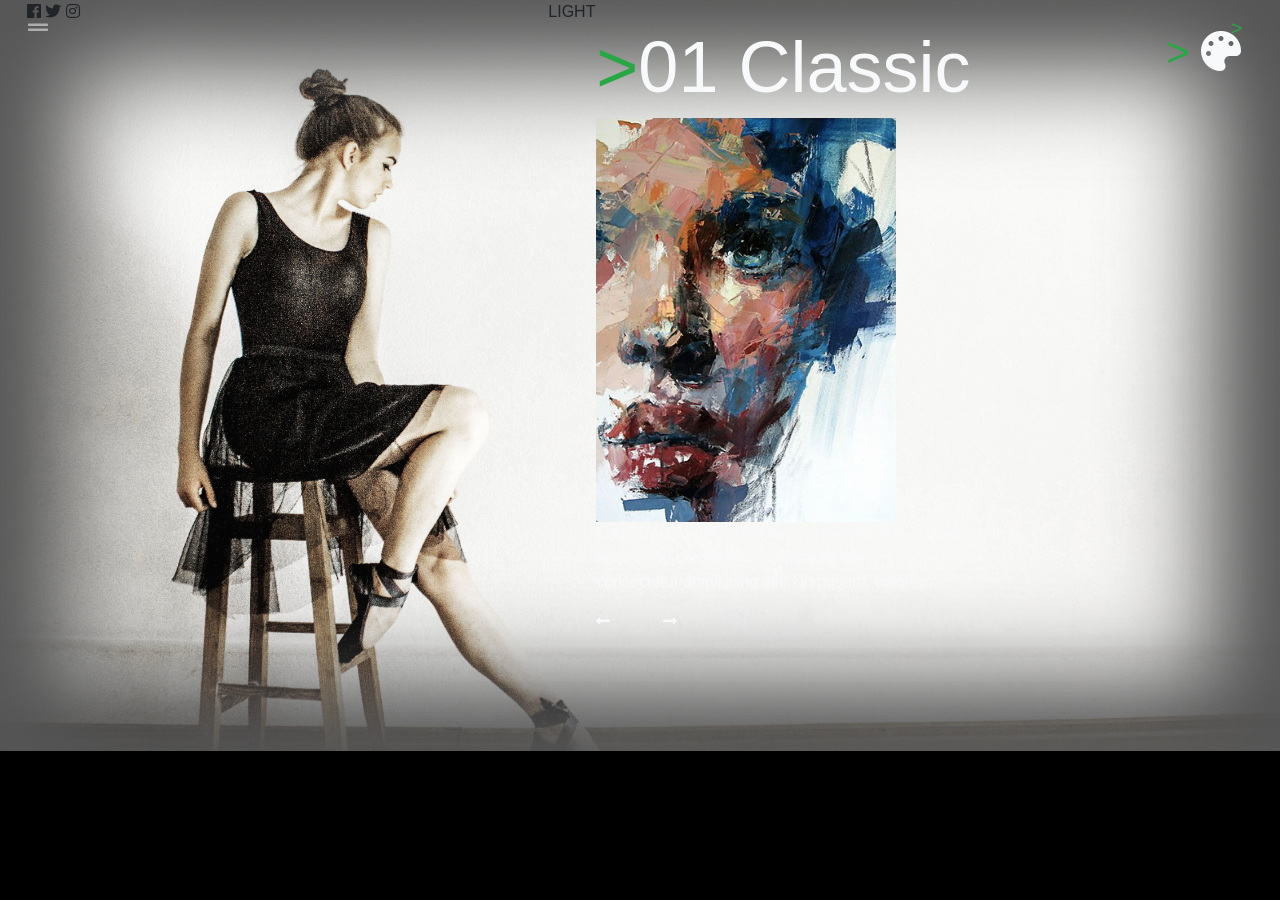
<file: page.html>
<!DOCTYPE html>
<html lang="en">
<head>
	<meta charset="UTF-8">
	<meta name="viewport" content="width=device-width, initial-scale=1.0">
	<meta http-equiv="X-UA-Compatible" content="ie=edge">
	<link rel="stylesheet" href="css/all.css">
	<link rel="stylesheet" href="css/bootstrap.min.css">
	<link rel="stylesheet" href="css/style.css">
	<title>Stock</title>
</head>
<body>
	<!--==============================Start Page===============================-->
	<!-- Start Navbar -->
	<nav id="navbar" class="navbar navbar-expand-xs navbar-dark fixed-top">
		<button class="navbar-toggler border-0" data-toggle="collapse" data-target="#my-nav">
				<i class="fa fa-grip-lines"></i>
		</button>
		<a href="#" class="navbar-brand text-light">
			<i class="fas fa-dress"></i>
		</a>
		<div id="my-nav" class="navbar-collapse collapse">
			<ul class="navbar-nav w-100">
				<li class="nav-item mx-auto active">
					<a href="#" class="nav-link">home</a>
				</li>
				<li class="nav-item mx-auto">
					<a href="#" class="nav-link">about</a>
				</li>
				<li class="nav-item mx-auto">
					<a href="#" class="nav-link">work</a>
				</li>
				<li class="nav-item mx-auto">
					<a href="#" class="nav-link">services</a>
				</li>
				<li class="nav-item mx-auto">
					<a href="#" class="nav-link">offers</a>
				</li>
				<li class="nav-item mx-auto">
					<a href="#" class="nav-link">team</a>
				</li>
				<li class="nav-item mx-auto">
					<a href="#" class="nav-link">contact</a>
				</li>
			</ul>
			<ul class="navbar-nav text-success">
				<li class="nav-item">
					<i class="fa fa-search mr-3"></i>
				</li>
				<li class="nav-item">
					<i class="fa fa-shopping-cart"></i>
				</li>
			</ul>
		</div>
	</nav>
	<!-- End Navbar -->
	<!-- Start Slider -->
	<section id="slider">
		<div class="container-fluid h-100">
			<div class="row h-100">
				<div class="col-1 p-0 h-100 first">
					<div class="my-progress">
						<div class="how"></div>
					</div>
					<div class="my-soc text-center">
						<i class="fab fa-facebook"></i>
						<i class="fab fa-twitter"></i>
						<i class="fab fa-instagram"></i>
					</div>
				</div>
				<div class="col-4 p-0 h-100 second">
				</div>
				<div class="col-7 h-100 third">
					<span class="my-test">LIGHT</span>
					<div class="content d-block text-light ml-5">
						<h1 class="display-3 d-inline-block"><span>01</span> Classic</h1>
						<h1 id="mine" class="mt-1 mr-4 float-right d-inline-block">
							<i class="fas fa-palette"></i>
						</h1>
						<img class="next-image" src="imgs/paint2.jpg" width="300" alt="">
						<p class="explain">
							Lorem ipsum dolor sit amet, consectetur elit Quia eos officia<br>adipisicing consectetur adipisicing elit<br>consectetur adipisicing elit. Numquam, dolorem.
						</p>
						<div class="my-arrows">
							<i class="fas fa-long-arrow-alt-left mr-5"></i>
							<i class="fas fa-long-arrow-alt-right"></i>
						</div>
					</div>
				</div>
			</div>
		</div>
	</section>
	<!-- End Slider -->
	<!-- Start About Us -->
	<!-- <section id="about-us" class="section bg-dark">
		<div class="container">
			<h2 class="section-header text-light text-center">
				<i class="fa fa-users"></i>about us
			</h2>
			<hr class="bg-success">
			<div class="row">
				<video src="videos/about.mp4" width="600px" looped></video>
				<div class="about-us-content mt-4 d-flex flex-column flex-sm-row justify-content-between text-light">
					<div class="first-content d-flex flex-column">
						<div>
							<h3><i class="fa fa-users"></i>Lorem ipsum.</h3>
							<p>Lorem ipsum dolor sit amet, consectetur adipisicing elit. Eaque a, laborum nostrum repudiandae pariatur officiis expedita labore, quod, doloribus adipisci alias magni reiciendis sint assumenda repellendus facere dolores beatae ipsum eveniet earum mollitia sed facilis. Voluptates accusantium ut veniam, veritatis?</p>
							<hr class="bg-success">
						</div>
						<div>
							<h3><i class="fa fa-shopping-cart"></i>Lorem ipsum.</h3>
							<p>dolor sit amet, consectetur adipisicing elit. Eaque a, laborum nostrum repudiandae pariatur officiis expedita labore, quod, doloribus adipisci alias magni reiciendis sint assumenda repellendus facere dolores beatae ipsum eveniet earum mollitia sed facilis. Voluptates.</p>
						</div>
					</div>
					<div class="second-content d-flex flex-column">
						<div class="d-flex">
							<div>
								<h4><i class="fa fa-cogs"></i>Lorem ipsum.</h4>
								<p>Lorem ipsum dolor sit amet, consectetur adipisicing elit. Maxime, quae.</p>
								<hr class="bg-success">
							</div>
							<div>
								<h4><i class="fa fa-anchor"></i>Lorem ipsum.</h4>
								<p>Lorem ipsum dolor sit amet, consectetur adipisicing elit. Maxime, quae.</p>
								<hr class="bg-success">
							</div>
						</div>
						<div class="d-flex">
							<div>
								<h4><i class="fa fa-address-book"></i>Lorem ipsum.</h4>
								<p>Lorem ipsum dolor sit amet, consectetur adipisicing elit. Maxime, quae.</p>
								<hr class="bg-success">
							</div>
							<div>
								<h4><i class="fa fa-broadcast-tower"></i>Lorem ipsum.</h4>
								<p>Lorem ipsum dolor sit amet, consectetur adipisicing elit. Maxime, quae.</p>
								<hr class="bg-success">
							</div>
						</div>
						<div class="my-icons">
							<ul class="list-unstyled d-flex justify-content-around text-center">
									<li><i class="fab fa-facebook"></i></li>
									<li><i class="fab fa-youtube"></i></li>
									<li><i class="fab fa-twitter"></i></li>
									<li><i class="fab fa-linkedin"></i></li>
									<li><i class="fab fa-stack-overflow"></i></li>
							</ul>
						</div>
					</div>
				</div>
			</div>
		</div>
	</section> -->
	<!-- End About Us -->
	<!-- Start Services -->
	<!-- <section id="services" class="section">
		<div class="container">
			<h2 class="section-header text-light text-center">
				<i class="fa fa-align-left"></i>services
			</h2>
			<hr class="bg-success">
			<div class="row mb-md-5">
				<div class="col-md-3">
					<div class="card bg-dark text-light">
						<div class="card-header border-success"><p class="card-text text-center">30$</p></div>
						<div class="card-body">
							<h5 class="text-center card-text">Lorem ipsum.</h5>
							<ul class="list-group list-unstyled">
								<li class="list-item border-light">
									<i class="fa fa-times"></i> Lorem ipsum dolor sit.
								</li>
								<li class="list-item">
									<i class="fa fa-check"></i> Lorem ipsum dolor sit.
								</li>
								<li class="list-item">
									<i class="fa fa-times"></i> Lorem ipsum dolor sit.
								</li>
								<li class="list-item">
									<i class="fa fa-check"></i> Lorem ipsum dolor sit.
								</li>
								<li class="list-item">
									<i class="fa fa-check"></i> Lorem ipsum dolor sit.
								</li>
							</ul>
						</div>
						<div class="card-footer border-success">
							<button class="btn btn-block btn-success">
								<i class="fa fa-shopping-cart"></i> buy now
							</button>
						</div>
					</div>
				</div>
				<div class="col-md-3">
					<div class="card bg-dark text-light">
						<div class="card-header border-success"><p class="card-text text-center">19$</p></div>
						<div class="card-body">
							<h5 class="text-center card-text">Lorem ipsum.</h5>
							<ul class="list-group list-unstyled">
								<li class="list-item">
									<i class="fa fa-times"></i> Lorem ipsum dolor sit.
								</li>
								<li class="list-item">
									<i class="fa fa-check"></i> Lorem ipsum dolor sit.
								</li>
								<li class="list-item">
									<i class="fa fa-check"></i> Lorem ipsum dolor sit.
								</li>
								<li class="list-item">
									<i class="fa fa-times"></i> Lorem ipsum dolor sit.
								</li>
								<li class="list-item">
									<i class="fa fa-times"></i> Lorem ipsum dolor sit.
								</li>
							</ul>
						</div>
						<div class="card-footer border-success">
							<button class="btn btn-block btn-success">
								<i class="fa fa-shopping-cart"></i> buy now
							</button>
						</div>
					</div>
				</div>
				<div class="col-md-3">
					<div class="card bg-dark text-light">
						<div class="card-header border-success"><p class="card-text text-center">69$</p></div>
						<div class="card-body">
							<h5 class="text-center card-text">Lorem ipsum.</h5>
							<ul class="list-group list-unstyled">
								<li class="list-item">
									<i class="fa fa-check"></i> Lorem ipsum dolor sit.
								</li>
								<li class="list-item">
									<i class="fa fa-check"></i> Lorem ipsum dolor sit.
								</li>
								<li class="list-item">
									<i class="fa fa-check"></i> Lorem ipsum dolor sit.
								</li>
								<li class="list-item">
									<i class="fa fa-times"></i> Lorem ipsum dolor sit.
								</li>
								<li class="list-item">
									<i class="fa fa-times"></i> Lorem ipsum dolor sit.
								</li>
							</ul>
						</div>
						<div class="card-footer border-success">
							<button class="btn btn-block btn-success">
								<i class="fa fa-shopping-cart"></i> buy now
							</button>
						</div>
					</div>
				</div>
				<div class="col-md-3">
					<div class="card bg-dark text-light">
						<div class="card-header border-success"><p class="card-text text-center">39$</p></div>
						<div class="card-body">
							<h5 class="text-center card-text">Lorem ipsum.</h5>
							<ul class="list-group list-unstyled">
								<li class="list-item">
									<i class="fa fa-check"></i> Lorem ipsum dolor sit.
								</li>
								<li class="list-item">
									<i class="fa fa-check"></i> Lorem ipsum dolor sit.
								</li>
								<li class="list-item">
									<i class="fa fa-times"></i> Lorem ipsum dolor sit.
								</li>
								<li class="list-item">
									<i class="fa fa-times"></i> Lorem ipsum dolor sit.
								</li>
								<li class="list-item">
									<i class="fa fa-times"></i> Lorem ipsum dolor sit.
								</li>
							</ul>
						</div>
						<div class="card-footer border-success">
							<button class="btn btn-block btn-success">
								<i class="fa fa-shopping-cart"></i> buy now
							</button>
						</div>
					</div>
				</div>
			</div>
			<div class="row">
				<div class="col-md-3">
					<div class="card bg-dark text-light">
						<div class="card-header border-success"><p class="card-text text-center">99$</p></div>
						<div class="card-body">
							<h5 class="text-center card-text">Lorem ipsum.</h5>
							<ul class="list-group list-unstyled">
								<li class="list-item">
									<i class="fa fa-check"></i> Lorem ipsum dolor sit.
								</li>
								<li class="list-item">
									<i class="fa fa-check"></i> Lorem ipsum dolor sit.
								</li>
								<li class="list-item">
									<i class="fa fa-check"></i> Lorem ipsum dolor sit.
								</li>
								<li class="list-item">
									<i class="fa fa-check"></i> Lorem ipsum dolor sit.
								</li>
								<li class="list-item">
									<i class="fa fa-check"></i> Lorem ipsum dolor sit.
								</li>
							</ul>
						</div>
						<div class="card-footer border-success">
							<button class="btn btn-block btn-success">
								<i class="fa fa-shopping-cart"></i> buy now
							</button>
						</div>
					</div>
				</div>
				<div class="col-md-3">
					<div class="card bg-dark text-light">
						<div class="card-header border-success"><p class="card-text text-center">79$</p></div>
						<div class="card-body">
							<h5 class="text-center card-text">Lorem ipsum.</h5>
							<ul class="list-group list-unstyled">
								<li class="list-item">
									<i class="fa fa-check"></i> Lorem ipsum dolor sit.
								</li>
								<li class="list-item">
									<i class="fa fa-check"></i> Lorem ipsum dolor sit.
								</li>
								<li class="list-item">
									<i class="fa fa-check"></i> Lorem ipsum dolor sit.
								</li>
								<li class="list-item">
									<i class="fa fa-check"></i> Lorem ipsum dolor sit.
								</li>
								<li class="list-item">
									<i class="fa fa-times"></i> Lorem ipsum dolor sit.
								</li>
							</ul>
						</div>
						<div class="card-footer border-success">
							<button class="btn btn-block btn-success">
								<i class="fa fa-shopping-cart"></i> buy now
							</button>
						</div>
					</div>
				</div>
				<div class="col-md-3">
					<div class="card bg-dark text-light">
						<div class="card-header border-success"><p class="card-text text-center">69$</p></div>
						<div class="card-body">
							<h5 class="text-center card-text">Lorem ipsum.</h5>
							<ul class="list-group list-unstyled">
								<li class="list-item">
									<i class="fa fa-check"></i> Lorem ipsum dolor sit.
								</li>
								<li class="list-item">
									<i class="fa fa-check"></i> Lorem ipsum dolor sit.
								</li>
								<li class="list-item">
									<i class="fa fa-check"></i> Lorem ipsum dolor sit.
								</li>
								<li class="list-item">
									<i class="fa fa-times"></i> Lorem ipsum dolor sit.
								</li>
								<li class="list-item">
									<i class="fa fa-times"></i> Lorem ipsum dolor sit.
								</li>
							</ul>
						</div>
						<div class="card-footer border-success">
							<button class="btn btn-block btn-success">
								<i class="fa fa-shopping-cart"></i> buy now
							</button>
						</div>
					</div>
				</div>
				<div class="col-md-3">
					<div class="card bg-dark text-light">
						<div class="card-header border-success"><p class="card-text text-center">39$</p></div>
						<div class="card-body">
							<h5 class="text-center card-text">Lorem ipsum.</h5>
							<ul class="list-group list-unstyled">
								<li class="list-item">
									<i class="fa fa-check"></i> Lorem ipsum dolor sit.
								</li>
								<li class="list-item">
									<i class="fa fa-check"></i> Lorem ipsum dolor sit.
								</li>
								<li class="list-item">
									<i class="fa fa-times"></i> Lorem ipsum dolor sit.
								</li>
								<li class="list-item">
									<i class="fa fa-times"></i> Lorem ipsum dolor sit.
								</li>
								<li class="list-item">
									<i class="fa fa-times"></i> Lorem ipsum dolor sit.
								</li>
							</ul>
						</div>
						<div class="card-footer border-success">
							<button class="btn btn-block btn-success">
								<i class="fa fa-shopping-cart"></i> buy now
							</button>
						</div>
					</div>
				</div>
			</div>
		</div>
	</section> -->
	<!-- End Services -->
	<!-- Start Features -->
	<!-- <section id="features" class="section bg-dark">
		<div class="container">
			<h2 class="section-header text-light text-center">
				<i class="fa fa-feather"></i>features
			</h2>
			<hr class="bg-success">
			<div class="row text-light mb-md-4">
				<div class="col-md-4">
					<div class="content">
						<h4><i class="fa fa-shopping-cart"></i>online shopping</h4>
						<hr class="bg-success">
						<p>Lorem ipsum dolor sit amet, consectetur adipisicing elit. At debitis, nobis ratione laudantium odit, ullam.</p>
					</div>
				</div>
				<div class="col-md-4">
					<div class="content">
						<h4><i class="fa fa-cogs"></i>instant repaire</h4>
						<hr class="bg-success">
						<p>Lorem ipsum dolor sit amet, consectetur adipisicing elit. At debitis, nobis ratione laudantium odit, ullam.</p>
					</div>
				</div>
				<div class="col-md-4">
					<div class="content">
						<h4><i class="fa fa-user-clock"></i>fast response</h4>
						<hr class="bg-success">
						<p>Lorem ipsum dolor sit amet, consectetur adipisicing elit. At debitis, nobis ratione laudantium odit, ullam.</p>
					</div>
				</div>
			</div>
			<div class="row text-light">
				<div class="col-md-4">
					<div class="content">
						<h4><i class="fa fa-shopping-cart"></i>online shopping</h4>
						<hr class="bg-success">
						<p>Lorem ipsum dolor sit amet, consectetur adipisicing elit. At debitis, nobis ratione laudantium odit, ullam.</p>
					</div>
				</div>
				<div class="col-md-4">
					<div class="content">
						<h4><i class="fa fa-cogs"></i>instant repaire</h4>
						<hr class="bg-success">
						<p>Lorem ipsum dolor sit amet, consectetur adipisicing elit. At debitis, nobis ratione laudantium odit, ullam.</p>
					</div>
				</div>
				<div class="col-md-4">
					<div class="content">
						<h4><i class="fa fa-user-clock"></i>fast response</h4>
						<hr class="bg-success">
						<p>Lorem ipsum dolor sit amet, consectetur adipisicing elit. At debitis, nobis ratione laudantium odit, ullam.</p>
					</div>
				</div>
			</div>
		</div>
	</section> -->
	<!-- End Features -->
	<!-- Start Work -->
	<!-- <section id="work" class="section">
		<div class="container">
			<h2 class="section-header text-light text-center">
				<i class="fa fa-cogs"></i>work
			</h2>
			<hr class="bg-success">
			<div class="row">
				<div class="col">
					<div class="card-columns">
						<div class="card"><img src="imgs/1.jpg" alt="" class="card-img">
						</div>
						<div class="card"><img src="imgs/2.jpg" alt="" class="card-img">
						</div>
						<div class="card"><img src="imgs/3.jpg" alt="" class="card-img">
						</div>
						<div class="card"><img src="imgs/4.jpg" alt="" class="card-img">
						</div>
						<div class="card"><img src="imgs/5.jpg" alt="" class="card-img">
						</div>
						<div class="card"><img src="imgs/6.jpg" alt="" class="card-img">
						</div>
						<div class="card"><img src="imgs/7.jpg" alt="" class="card-img">
						</div>
						<div class="card"><img src="imgs/8.jpg" alt="" class="card-img">
						</div>
						<div class="card"><img src="imgs/9.jpg" alt="" class="card-img">
						</div>
						<div class="card"><img src="imgs/10.jpg" alt="" class="card-img">
						</div>
						<div class="card"><img src="imgs/11.jpg" alt="" class="card-img">
						</div>
						<div class="card"><img src="imgs/12.jpg" alt="" class="card-img">
						</div>
						<div class="card"><img src="imgs/13.jpg" alt="" class="card-img">
						</div>
						<div class="card"><img src="imgs/14.jpg" alt="" class="card-img">
						</div>
						<div class="card"><img src="imgs/15.jpg" alt="" class="card-img">
						</div>
						<div class="card"><img src="imgs/16.jpg" alt="" class="card-img">
						</div>
						<div class="card"><img src="imgs/17.jpg" alt="" class="card-img">
						</div>
						<div class="card"><img src="imgs/18.jpg" alt="" class="card-img">
						</div>
						<div class="card"><img src="imgs/19.jpg" alt="" class="card-img">
						</div>
					</div>
				</div>
		</div>
		</div>
	</section> -->
	<!-- End Work -->
	<!-- Start Contact -->
	<!-- <section id="contact" class="section bg-dark">
		<div class="container">
			<h2 class="section-header text-light text-center">
				<i class="fa fa-edit"></i>contact
			</h2>
			<hr class="bg-success">
			<div class="row">
				<div class="col-lg-6">
					<form>
						<div class="input-group mb-3">
							<div class="input-group-prepend">
								<span class="input-group-text">
									<i class="fa fa-user"></i>
								</span>
							</div>
							<input type="text" class="form-control" placeholder="Username">
						</div>
						<div class="input-group mb-3">
							<div class="input-group-prepend">
								<span class="input-group-text">
									<i class="fa fa-envelope"></i>
								</span>
							</div>
							<input type="email" class="form-control" placeholder="E-mail">
						</div>
						<div class="input-group mb-3">
							<div class="input-group-prepend">
								<span class="input-group-text">
									<i class="fa fa-key"></i>
								</span>
							</div>
							<input type="password" class="form-control" placeholder="Passowrd">
						</div>
						<div class="input-group mb-3">
							<div class="input-group-prepend">
								<span class="input-group-text">
									<i class="fa fa-unlock-alt"></i>
								</span>
							</div>
							<input type="passowrd" class="form-control" placeholder="Confirm-Password">
						</div>
						<button class="btn btn-block btn-success"><i class="fa fa-sign-in-alt"></i> Sign</button>
					</form>
				</div>
				<div class="col-lg-6 d-none d-lg-block">
					<div class="show-up-case row">
						<div class="col-lg-4">
							<div class="list-group" role="tab-list">
								<a href="#first-tab" class="list-group-item list-group-action active" data-toggle="list">First</a>
								<a href="#second-tab" class="list-group-item list-group-action" data-toggle="list">second</a>
								<a href="#third-tab" class="list-group-item list-group-action" data-toggle="list">third</a>
							</div>
						</div>
						<div class="col-lg-8">
							<div class="tab-content text-muted">
								<div id="first-tab" class="tab-pane fade show active" role="tabpanel">
									<div class="show-any card">
										<img class="card-img-top" src="imgs/first.jpg" alt="">
										<div class="card-body p-1">
											<p class="card-text">
												Lorem ipsum dolor sit amet, consectetur adipisicing elit. Ullam, placeat?
											</p>
										</div>
									</div>
								</div>
								<div id="second-tab" class="tab-pane fade" role="tabpanel">
									<div class="show-any card">
										<img class="card-img-top" src="imgs/second.jpg" alt="">
										<div class="card-body p-1">
											<p class="card-text">
												Lorem ipsum dolor sit amet, consectetur adipisicing elit. Ullam, placeat?
											</p>
										</div>
									</div>
								</div>
								<div id="third-tab" class="tab-pane fade" role="tabpanel">
									<div class="show-any card">
										<img class="card-img-top" src="imgs/third.jpg" alt="">
										<div class="card-body p-1">
											<p class="card-text">
												Lorem ipsum dolor sit amet, consectetur adipisicing elit. Ullam, placeat?
											</p>
										</div>
									</div>
								</div>
							</div>
						</div>
					</div>
				</div>
			</div>
		</div>
	</section> -->
	<!-- End Contact -->
	<!-- Start Footer -->
	<!-- <footer id="footer" class="py-3 border-top border-success">
		<div class="container">
			<div class="row text-light">
				<div class="col-md-4">
					<ul class="list-unstyled">
						<li>Lorem ipsum dolor sit amet, natus.</li>
						<li>consectetur adipisicing elit.</li>
						<li>sit amet Cumque, natus</li>
						<li>ipsum dolor sit amet Cumque.</li>
						<li>Lorem ipsum dolor sit amet, natus.</li>
						<li>ipsum dolor sit amet Cumque.</li>
					</ul>
				</div>
				<div class="col-md-4">
					<h3>Lorem ipsum dolor.</h3>
					<p>consectetur adipisicing elit. Dignissimos consectetur, voluptatibus delectus nesciunt.</p>
					<h3>Lorem ipsum.</h3>
					<p>Lorem ipsum dolor adipisicing elit. Sequi, enim itaque neque aliquam dignissimos quia.</p>
				</div>
				<div class="col-md-4">
					<h3 class="text-success">Ahmad@gmail.com</h3>
					<hr class="bg-secondary">
					<p>Lorem ipsum dolor sit amet, consectetur adipisicing elit. Provident harum quasi nesciunt porro, similique quaerat id, iure et autem vero optio veritatis debitis ratione doloremque, totam cumque fugiat at aperiam.</p>
				</div>
			</div>
		</div>
	</footer> -->
	<!-- <section id="end-content" class="bg-success text-light pt-2">
		<div class="container">
			<div class="row">
				<div class="col-md-8">
					<p>Copyright &copy; 2019-AllRights Reserved-Domain Name</p>
				</div>
				<div class="col-md-4">
					<p>Tmplate By Ahmad &reg; Templates</p>
				</div>
			</div>
		</div>
	</section> -->
	<!-- End Footer -->
	<!--===============================End Page================================-->
	<script src="js/jquery-3.3.1.min.js"></script>
	<script src="js/bootstrap.bundle.min.js"></script>
</body>
</html>
</file>
<file: css/all.css>
.fa,
.fas,
.far,
.fal,
.fab {
  -moz-osx-font-smoothing: grayscale;
  -webkit-font-smoothing: antialiased;
  display: inline-block;
  font-style: normal;
  font-variant: normal;
  text-rendering: auto;
  line-height: 1; }

.fa-lg {
  font-size: 1.33333em;
  line-height: 0.75em;
  vertical-align: -.0667em; }

.fa-xs {
  font-size: .75em; }

.fa-sm {
  font-size: .875em; }

.fa-1x {
  font-size: 1em; }

.fa-2x {
  font-size: 2em; }

.fa-3x {
  font-size: 3em; }

.fa-4x {
  font-size: 4em; }

.fa-5x {
  font-size: 5em; }

.fa-6x {
  font-size: 6em; }

.fa-7x {
  font-size: 7em; }

.fa-8x {
  font-size: 8em; }

.fa-9x {
  font-size: 9em; }

.fa-10x {
  font-size: 10em; }

.fa-fw {
  text-align: center;
  width: 1.25em; }

.fa-ul {
  list-style-type: none;
  margin-left: 2.5em;
  padding-left: 0; }
  .fa-ul > li {
    position: relative; }

.fa-li {
  left: -2em;
  position: absolute;
  text-align: center;
  width: 2em;
  line-height: inherit; }

.fa-border {
  border: solid 0.08em #eee;
  border-radius: .1em;
  padding: .2em .25em .15em; }

.fa-pull-left {
  float: left; }

.fa-pull-right {
  float: right; }

.fa.fa-pull-left,
.fas.fa-pull-left,
.far.fa-pull-left,
.fal.fa-pull-left,
.fab.fa-pull-left {
  margin-right: .3em; }

.fa.fa-pull-right,
.fas.fa-pull-right,
.far.fa-pull-right,
.fal.fa-pull-right,
.fab.fa-pull-right {
  margin-left: .3em; }

.fa-spin {
  -webkit-animation: fa-spin 2s infinite linear;
          animation: fa-spin 2s infinite linear; }

.fa-pulse {
  -webkit-animation: fa-spin 1s infinite steps(8);
          animation: fa-spin 1s infinite steps(8); }

@-webkit-keyframes fa-spin {
  0% {
    -webkit-transform: rotate(0deg);
            transform: rotate(0deg); }
  100% {
    -webkit-transform: rotate(360deg);
            transform: rotate(360deg); } }

@keyframes fa-spin {
  0% {
    -webkit-transform: rotate(0deg);
            transform: rotate(0deg); }
  100% {
    -webkit-transform: rotate(360deg);
            transform: rotate(360deg); } }

.fa-rotate-90 {
  -ms-filter: "progid:DXImageTransform.Microsoft.BasicImage(rotation=1)";
  -webkit-transform: rotate(90deg);
          transform: rotate(90deg); }

.fa-rotate-180 {
  -ms-filter: "progid:DXImageTransform.Microsoft.BasicImage(rotation=2)";
  -webkit-transform: rotate(180deg);
          transform: rotate(180deg); }

.fa-rotate-270 {
  -ms-filter: "progid:DXImageTransform.Microsoft.BasicImage(rotation=3)";
  -webkit-transform: rotate(270deg);
          transform: rotate(270deg); }

.fa-flip-horizontal {
  -ms-filter: "progid:DXImageTransform.Microsoft.BasicImage(rotation=0, mirror=1)";
  -webkit-transform: scale(-1, 1);
          transform: scale(-1, 1); }

.fa-flip-vertical {
  -ms-filter: "progid:DXImageTransform.Microsoft.BasicImage(rotation=2, mirror=1)";
  -webkit-transform: scale(1, -1);
          transform: scale(1, -1); }

.fa-flip-both, .fa-flip-horizontal.fa-flip-vertical {
  -ms-filter: "progid:DXImageTransform.Microsoft.BasicImage(rotation=2, mirror=1)";
  -webkit-transform: scale(-1, -1);
          transform: scale(-1, -1); }

:root .fa-rotate-90,
:root .fa-rotate-180,
:root .fa-rotate-270,
:root .fa-flip-horizontal,
:root .fa-flip-vertical,
:root .fa-flip-both {
  -webkit-filter: none;
          filter: none; }

.fa-stack {
  display: inline-block;
  height: 2em;
  line-height: 2em;
  position: relative;
  vertical-align: middle;
  width: 2.5em; }

.fa-stack-1x,
.fa-stack-2x {
  left: 0;
  position: absolute;
  text-align: center;
  width: 100%; }

.fa-stack-1x {
  line-height: inherit; }

.fa-stack-2x {
  font-size: 2em; }

.fa-inverse {
  color: #fff; }

/* Font Awesome uses the Unicode Private Use Area (PUA) to ensure screen
readers do not read off random characters that represent icons */
.fa-500px:before {
  content: "\f26e"; }

.fa-accessible-icon:before {
  content: "\f368"; }

.fa-accusoft:before {
  content: "\f369"; }

.fa-acquisitions-incorporated:before {
  content: "\f6af"; }

.fa-ad:before {
  content: "\f641"; }

.fa-address-book:before {
  content: "\f2b9"; }

.fa-address-card:before {
  content: "\f2bb"; }

.fa-adjust:before {
  content: "\f042"; }

.fa-adn:before {
  content: "\f170"; }

.fa-adobe:before {
  content: "\f778"; }

.fa-adversal:before {
  content: "\f36a"; }

.fa-affiliatetheme:before {
  content: "\f36b"; }

.fa-air-freshener:before {
  content: "\f5d0"; }

.fa-algolia:before {
  content: "\f36c"; }

.fa-align-center:before {
  content: "\f037"; }

.fa-align-justify:before {
  content: "\f039"; }

.fa-align-left:before {
  content: "\f036"; }

.fa-align-right:before {
  content: "\f038"; }

.fa-alipay:before {
  content: "\f642"; }

.fa-allergies:before {
  content: "\f461"; }

.fa-amazon:before {
  content: "\f270"; }

.fa-amazon-pay:before {
  content: "\f42c"; }

.fa-ambulance:before {
  content: "\f0f9"; }

.fa-american-sign-language-interpreting:before {
  content: "\f2a3"; }

.fa-amilia:before {
  content: "\f36d"; }

.fa-anchor:before {
  content: "\f13d"; }

.fa-android:before {
  content: "\f17b"; }

.fa-angellist:before {
  content: "\f209"; }

.fa-angle-double-down:before {
  content: "\f103"; }

.fa-angle-double-left:before {
  content: "\f100"; }

.fa-angle-double-right:before {
  content: "\f101"; }

.fa-angle-double-up:before {
  content: "\f102"; }

.fa-angle-down:before {
  content: "\f107"; }

.fa-angle-left:before {
  content: "\f104"; }

.fa-angle-right:before {
  content: "\f105"; }

.fa-angle-up:before {
  content: "\f106"; }

.fa-angry:before {
  content: "\f556"; }

.fa-angrycreative:before {
  content: "\f36e"; }

.fa-angular:before {
  content: "\f420"; }

.fa-ankh:before {
  content: "\f644"; }

.fa-app-store:before {
  content: "\f36f"; }

.fa-app-store-ios:before {
  content: "\f370"; }

.fa-apper:before {
  content: "\f371"; }

.fa-apple:before {
  content: "\f179"; }

.fa-apple-alt:before {
  content: "\f5d1"; }

.fa-apple-pay:before {
  content: "\f415"; }

.fa-archive:before {
  content: "\f187"; }

.fa-archway:before {
  content: "\f557"; }

.fa-arrow-alt-circle-down:before {
  content: "\f358"; }

.fa-arrow-alt-circle-left:before {
  content: "\f359"; }

.fa-arrow-alt-circle-right:before {
  content: "\f35a"; }

.fa-arrow-alt-circle-up:before {
  content: "\f35b"; }

.fa-arrow-circle-down:before {
  content: "\f0ab"; }

.fa-arrow-circle-left:before {
  content: "\f0a8"; }

.fa-arrow-circle-right:before {
  content: "\f0a9"; }

.fa-arrow-circle-up:before {
  content: "\f0aa"; }

.fa-arrow-down:before {
  content: "\f063"; }

.fa-arrow-left:before {
  content: "\f060"; }

.fa-arrow-right:before {
  content: "\f061"; }

.fa-arrow-up:before {
  content: "\f062"; }

.fa-arrows-alt:before {
  content: "\f0b2"; }

.fa-arrows-alt-h:before {
  content: "\f337"; }

.fa-arrows-alt-v:before {
  content: "\f338"; }

.fa-artstation:before {
  content: "\f77a"; }

.fa-assistive-listening-systems:before {
  content: "\f2a2"; }

.fa-asterisk:before {
  content: "\f069"; }

.fa-asymmetrik:before {
  content: "\f372"; }

.fa-at:before {
  content: "\f1fa"; }

.fa-atlas:before {
  content: "\f558"; }

.fa-atlassian:before {
  content: "\f77b"; }

.fa-atom:before {
  content: "\f5d2"; }

.fa-audible:before {
  content: "\f373"; }

.fa-audio-description:before {
  content: "\f29e"; }

.fa-autoprefixer:before {
  content: "\f41c"; }

.fa-avianex:before {
  content: "\f374"; }

.fa-aviato:before {
  content: "\f421"; }

.fa-award:before {
  content: "\f559"; }

.fa-aws:before {
  content: "\f375"; }

.fa-baby:before {
  content: "\f77c"; }

.fa-baby-carriage:before {
  content: "\f77d"; }

.fa-backspace:before {
  content: "\f55a"; }

.fa-backward:before {
  content: "\f04a"; }

.fa-bacon:before {
  content: "\f7e5"; }

.fa-balance-scale:before {
  content: "\f24e"; }

.fa-ban:before {
  content: "\f05e"; }

.fa-band-aid:before {
  content: "\f462"; }

.fa-bandcamp:before {
  content: "\f2d5"; }

.fa-barcode:before {
  content: "\f02a"; }

.fa-bars:before {
  content: "\f0c9"; }

.fa-baseball-ball:before {
  content: "\f433"; }

.fa-basketball-ball:before {
  content: "\f434"; }

.fa-bath:before {
  content: "\f2cd"; }

.fa-battery-empty:before {
  content: "\f244"; }

.fa-battery-full:before {
  content: "\f240"; }

.fa-battery-half:before {
  content: "\f242"; }

.fa-battery-quarter:before {
  content: "\f243"; }

.fa-battery-three-quarters:before {
  content: "\f241"; }

.fa-bed:before {
  content: "\f236"; }

.fa-beer:before {
  content: "\f0fc"; }

.fa-behance:before {
  content: "\f1b4"; }

.fa-behance-square:before {
  content: "\f1b5"; }

.fa-bell:before {
  content: "\f0f3"; }

.fa-bell-slash:before {
  content: "\f1f6"; }

.fa-bezier-curve:before {
  content: "\f55b"; }

.fa-bible:before {
  content: "\f647"; }

.fa-bicycle:before {
  content: "\f206"; }

.fa-bimobject:before {
  content: "\f378"; }

.fa-binoculars:before {
  content: "\f1e5"; }

.fa-biohazard:before {
  content: "\f780"; }

.fa-birthday-cake:before {
  content: "\f1fd"; }

.fa-bitbucket:before {
  content: "\f171"; }

.fa-bitcoin:before {
  content: "\f379"; }

.fa-bity:before {
  content: "\f37a"; }

.fa-black-tie:before {
  content: "\f27e"; }

.fa-blackberry:before {
  content: "\f37b"; }

.fa-blender:before {
  content: "\f517"; }

.fa-blender-phone:before {
  content: "\f6b6"; }

.fa-blind:before {
  content: "\f29d"; }

.fa-blog:before {
  content: "\f781"; }

.fa-blogger:before {
  content: "\f37c"; }

.fa-blogger-b:before {
  content: "\f37d"; }

.fa-bluetooth:before {
  content: "\f293"; }

.fa-bluetooth-b:before {
  content: "\f294"; }

.fa-bold:before {
  content: "\f032"; }

.fa-bolt:before {
  content: "\f0e7"; }

.fa-bomb:before {
  content: "\f1e2"; }

.fa-bone:before {
  content: "\f5d7"; }

.fa-bong:before {
  content: "\f55c"; }

.fa-book:before {
  content: "\f02d"; }

.fa-book-dead:before {
  content: "\f6b7"; }

.fa-book-medical:before {
  content: "\f7e6"; }

.fa-book-open:before {
  content: "\f518"; }

.fa-book-reader:before {
  content: "\f5da"; }

.fa-bookmark:before {
  content: "\f02e"; }

.fa-bowling-ball:before {
  content: "\f436"; }

.fa-box:before {
  content: "\f466"; }

.fa-box-open:before {
  content: "\f49e"; }

.fa-boxes:before {
  content: "\f468"; }

.fa-braille:before {
  content: "\f2a1"; }

.fa-brain:before {
  content: "\f5dc"; }

.fa-bread-slice:before {
  content: "\f7ec"; }

.fa-briefcase:before {
  content: "\f0b1"; }

.fa-briefcase-medical:before {
  content: "\f469"; }

.fa-broadcast-tower:before {
  content: "\f519"; }

.fa-broom:before {
  content: "\f51a"; }

.fa-brush:before {
  content: "\f55d"; }

.fa-btc:before {
  content: "\f15a"; }

.fa-bug:before {
  content: "\f188"; }

.fa-building:before {
  content: "\f1ad"; }

.fa-bullhorn:before {
  content: "\f0a1"; }

.fa-bullseye:before {
  content: "\f140"; }

.fa-burn:before {
  content: "\f46a"; }

.fa-buromobelexperte:before {
  content: "\f37f"; }

.fa-bus:before {
  content: "\f207"; }

.fa-bus-alt:before {
  content: "\f55e"; }

.fa-business-time:before {
  content: "\f64a"; }

.fa-buysellads:before {
  content: "\f20d"; }

.fa-calculator:before {
  content: "\f1ec"; }

.fa-calendar:before {
  content: "\f133"; }

.fa-calendar-alt:before {
  content: "\f073"; }

.fa-calendar-check:before {
  content: "\f274"; }

.fa-calendar-day:before {
  content: "\f783"; }

.fa-calendar-minus:before {
  content: "\f272"; }

.fa-calendar-plus:before {
  content: "\f271"; }

.fa-calendar-times:before {
  content: "\f273"; }

.fa-calendar-week:before {
  content: "\f784"; }

.fa-camera:before {
  content: "\f030"; }

.fa-camera-retro:before {
  content: "\f083"; }

.fa-campground:before {
  content: "\f6bb"; }

.fa-canadian-maple-leaf:before {
  content: "\f785"; }

.fa-candy-cane:before {
  content: "\f786"; }

.fa-cannabis:before {
  content: "\f55f"; }

.fa-capsules:before {
  content: "\f46b"; }

.fa-car:before {
  content: "\f1b9"; }

.fa-car-alt:before {
  content: "\f5de"; }

.fa-car-battery:before {
  content: "\f5df"; }

.fa-car-crash:before {
  content: "\f5e1"; }

.fa-car-side:before {
  content: "\f5e4"; }

.fa-caret-down:before {
  content: "\f0d7"; }

.fa-caret-left:before {
  content: "\f0d9"; }

.fa-caret-right:before {
  content: "\f0da"; }

.fa-caret-square-down:before {
  content: "\f150"; }

.fa-caret-square-left:before {
  content: "\f191"; }

.fa-caret-square-right:before {
  content: "\f152"; }

.fa-caret-square-up:before {
  content: "\f151"; }

.fa-caret-up:before {
  content: "\f0d8"; }

.fa-carrot:before {
  content: "\f787"; }

.fa-cart-arrow-down:before {
  content: "\f218"; }

.fa-cart-plus:before {
  content: "\f217"; }

.fa-cash-register:before {
  content: "\f788"; }

.fa-cat:before {
  content: "\f6be"; }

.fa-cc-amazon-pay:before {
  content: "\f42d"; }

.fa-cc-amex:before {
  content: "\f1f3"; }

.fa-cc-apple-pay:before {
  content: "\f416"; }

.fa-cc-diners-club:before {
  content: "\f24c"; }

.fa-cc-discover:before {
  content: "\f1f2"; }

.fa-cc-jcb:before {
  content: "\f24b"; }

.fa-cc-mastercard:before {
  content: "\f1f1"; }

.fa-cc-paypal:before {
  content: "\f1f4"; }

.fa-cc-stripe:before {
  content: "\f1f5"; }

.fa-cc-visa:before {
  content: "\f1f0"; }

.fa-centercode:before {
  content: "\f380"; }

.fa-centos:before {
  content: "\f789"; }

.fa-certificate:before {
  content: "\f0a3"; }

.fa-chair:before {
  content: "\f6c0"; }

.fa-chalkboard:before {
  content: "\f51b"; }

.fa-chalkboard-teacher:before {
  content: "\f51c"; }

.fa-charging-station:before {
  content: "\f5e7"; }

.fa-chart-area:before {
  content: "\f1fe"; }

.fa-chart-bar:before {
  content: "\f080"; }

.fa-chart-line:before {
  content: "\f201"; }

.fa-chart-pie:before {
  content: "\f200"; }

.fa-check:before {
  content: "\f00c"; }

.fa-check-circle:before {
  content: "\f058"; }

.fa-check-double:before {
  content: "\f560"; }

.fa-check-square:before {
  content: "\f14a"; }

.fa-cheese:before {
  content: "\f7ef"; }

.fa-chess:before {
  content: "\f439"; }

.fa-chess-bishop:before {
  content: "\f43a"; }

.fa-chess-board:before {
  content: "\f43c"; }

.fa-chess-king:before {
  content: "\f43f"; }

.fa-chess-knight:before {
  content: "\f441"; }

.fa-chess-pawn:before {
  content: "\f443"; }

.fa-chess-queen:before {
  content: "\f445"; }

.fa-chess-rook:before {
  content: "\f447"; }

.fa-chevron-circle-down:before {
  content: "\f13a"; }

.fa-chevron-circle-left:before {
  content: "\f137"; }

.fa-chevron-circle-right:before {
  content: "\f138"; }

.fa-chevron-circle-up:before {
  content: "\f139"; }

.fa-chevron-down:before {
  content: "\f078"; }

.fa-chevron-left:before {
  content: "\f053"; }

.fa-chevron-right:before {
  content: "\f054"; }

.fa-chevron-up:before {
  content: "\f077"; }

.fa-child:before {
  content: "\f1ae"; }

.fa-chrome:before {
  content: "\f268"; }

.fa-church:before {
  content: "\f51d"; }

.fa-circle:before {
  content: "\f111"; }

.fa-circle-notch:before {
  content: "\f1ce"; }

.fa-city:before {
  content: "\f64f"; }

.fa-clinic-medical:before {
  content: "\f7f2"; }

.fa-clipboard:before {
  content: "\f328"; }

.fa-clipboard-check:before {
  content: "\f46c"; }

.fa-clipboard-list:before {
  content: "\f46d"; }

.fa-clock:before {
  content: "\f017"; }

.fa-clone:before {
  content: "\f24d"; }

.fa-closed-captioning:before {
  content: "\f20a"; }

.fa-cloud:before {
  content: "\f0c2"; }

.fa-cloud-download-alt:before {
  content: "\f381"; }

.fa-cloud-meatball:before {
  content: "\f73b"; }

.fa-cloud-moon:before {
  content: "\f6c3"; }

.fa-cloud-moon-rain:before {
  content: "\f73c"; }

.fa-cloud-rain:before {
  content: "\f73d"; }

.fa-cloud-showers-heavy:before {
  content: "\f740"; }

.fa-cloud-sun:before {
  content: "\f6c4"; }

.fa-cloud-sun-rain:before {
  content: "\f743"; }

.fa-cloud-upload-alt:before {
  content: "\f382"; }

.fa-cloudscale:before {
  content: "\f383"; }

.fa-cloudsmith:before {
  content: "\f384"; }

.fa-cloudversify:before {
  content: "\f385"; }

.fa-cocktail:before {
  content: "\f561"; }

.fa-code:before {
  content: "\f121"; }

.fa-code-branch:before {
  content: "\f126"; }

.fa-codepen:before {
  content: "\f1cb"; }

.fa-codiepie:before {
  content: "\f284"; }

.fa-coffee:before {
  content: "\f0f4"; }

.fa-cog:before {
  content: "\f013"; }

.fa-cogs:before {
  content: "\f085"; }

.fa-coins:before {
  content: "\f51e"; }

.fa-columns:before {
  content: "\f0db"; }

.fa-comment:before {
  content: "\f075"; }

.fa-comment-alt:before {
  content: "\f27a"; }

.fa-comment-dollar:before {
  content: "\f651"; }

.fa-comment-dots:before {
  content: "\f4ad"; }

.fa-comment-medical:before {
  content: "\f7f5"; }

.fa-comment-slash:before {
  content: "\f4b3"; }

.fa-comments:before {
  content: "\f086"; }

.fa-comments-dollar:before {
  content: "\f653"; }

.fa-compact-disc:before {
  content: "\f51f"; }

.fa-compass:before {
  content: "\f14e"; }

.fa-compress:before {
  content: "\f066"; }

.fa-compress-arrows-alt:before {
  content: "\f78c"; }

.fa-concierge-bell:before {
  content: "\f562"; }

.fa-confluence:before {
  content: "\f78d"; }

.fa-connectdevelop:before {
  content: "\f20e"; }

.fa-contao:before {
  content: "\f26d"; }

.fa-cookie:before {
  content: "\f563"; }

.fa-cookie-bite:before {
  content: "\f564"; }

.fa-copy:before {
  content: "\f0c5"; }

.fa-copyright:before {
  content: "\f1f9"; }

.fa-couch:before {
  content: "\f4b8"; }

.fa-cpanel:before {
  content: "\f388"; }

.fa-creative-commons:before {
  content: "\f25e"; }

.fa-creative-commons-by:before {
  content: "\f4e7"; }

.fa-creative-commons-nc:before {
  content: "\f4e8"; }

.fa-creative-commons-nc-eu:before {
  content: "\f4e9"; }

.fa-creative-commons-nc-jp:before {
  content: "\f4ea"; }

.fa-creative-commons-nd:before {
  content: "\f4eb"; }

.fa-creative-commons-pd:before {
  content: "\f4ec"; }

.fa-creative-commons-pd-alt:before {
  content: "\f4ed"; }

.fa-creative-commons-remix:before {
  content: "\f4ee"; }

.fa-creative-commons-sa:before {
  content: "\f4ef"; }

.fa-creative-commons-sampling:before {
  content: "\f4f0"; }

.fa-creative-commons-sampling-plus:before {
  content: "\f4f1"; }

.fa-creative-commons-share:before {
  content: "\f4f2"; }

.fa-creative-commons-zero:before {
  content: "\f4f3"; }

.fa-credit-card:before {
  content: "\f09d"; }

.fa-critical-role:before {
  content: "\f6c9"; }

.fa-crop:before {
  content: "\f125"; }

.fa-crop-alt:before {
  content: "\f565"; }

.fa-cross:before {
  content: "\f654"; }

.fa-crosshairs:before {
  content: "\f05b"; }

.fa-crow:before {
  content: "\f520"; }

.fa-crown:before {
  content: "\f521"; }

.fa-crutch:before {
  content: "\f7f7"; }

.fa-css3:before {
  content: "\f13c"; }

.fa-css3-alt:before {
  content: "\f38b"; }

.fa-cube:before {
  content: "\f1b2"; }

.fa-cubes:before {
  content: "\f1b3"; }

.fa-cut:before {
  content: "\f0c4"; }

.fa-cuttlefish:before {
  content: "\f38c"; }

.fa-d-and-d:before {
  content: "\f38d"; }

.fa-d-and-d-beyond:before {
  content: "\f6ca"; }

.fa-dashcube:before {
  content: "\f210"; }

.fa-database:before {
  content: "\f1c0"; }

.fa-deaf:before {
  content: "\f2a4"; }

.fa-delicious:before {
  content: "\f1a5"; }

.fa-democrat:before {
  content: "\f747"; }

.fa-deploydog:before {
  content: "\f38e"; }

.fa-deskpro:before {
  content: "\f38f"; }

.fa-desktop:before {
  content: "\f108"; }

.fa-dev:before {
  content: "\f6cc"; }

.fa-deviantart:before {
  content: "\f1bd"; }

.fa-dharmachakra:before {
  content: "\f655"; }

.fa-dhl:before {
  content: "\f790"; }

.fa-diagnoses:before {
  content: "\f470"; }

.fa-diaspora:before {
  content: "\f791"; }

.fa-dice:before {
  content: "\f522"; }

.fa-dice-d20:before {
  content: "\f6cf"; }

.fa-dice-d6:before {
  content: "\f6d1"; }

.fa-dice-five:before {
  content: "\f523"; }

.fa-dice-four:before {
  content: "\f524"; }

.fa-dice-one:before {
  content: "\f525"; }

.fa-dice-six:before {
  content: "\f526"; }

.fa-dice-three:before {
  content: "\f527"; }

.fa-dice-two:before {
  content: "\f528"; }

.fa-digg:before {
  content: "\f1a6"; }

.fa-digital-ocean:before {
  content: "\f391"; }

.fa-digital-tachograph:before {
  content: "\f566"; }

.fa-directions:before {
  content: "\f5eb"; }

.fa-discord:before {
  content: "\f392"; }

.fa-discourse:before {
  content: "\f393"; }

.fa-divide:before {
  content: "\f529"; }

.fa-dizzy:before {
  content: "\f567"; }

.fa-dna:before {
  content: "\f471"; }

.fa-dochub:before {
  content: "\f394"; }

.fa-docker:before {
  content: "\f395"; }

.fa-dog:before {
  content: "\f6d3"; }

.fa-dollar-sign:before {
  content: "\f155"; }

.fa-dolly:before {
  content: "\f472"; }

.fa-dolly-flatbed:before {
  content: "\f474"; }

.fa-donate:before {
  content: "\f4b9"; }

.fa-door-closed:before {
  content: "\f52a"; }

.fa-door-open:before {
  content: "\f52b"; }

.fa-dot-circle:before {
  content: "\f192"; }

.fa-dove:before {
  content: "\f4ba"; }

.fa-download:before {
  content: "\f019"; }

.fa-draft2digital:before {
  content: "\f396"; }

.fa-drafting-compass:before {
  content: "\f568"; }

.fa-dragon:before {
  content: "\f6d5"; }

.fa-draw-polygon:before {
  content: "\f5ee"; }

.fa-dribbble:before {
  content: "\f17d"; }

.fa-dribbble-square:before {
  content: "\f397"; }

.fa-dropbox:before {
  content: "\f16b"; }

.fa-drum:before {
  content: "\f569"; }

.fa-drum-steelpan:before {
  content: "\f56a"; }

.fa-drumstick-bite:before {
  content: "\f6d7"; }

.fa-drupal:before {
  content: "\f1a9"; }

.fa-dumbbell:before {
  content: "\f44b"; }

.fa-dumpster:before {
  content: "\f793"; }

.fa-dumpster-fire:before {
  content: "\f794"; }

.fa-dungeon:before {
  content: "\f6d9"; }

.fa-dyalog:before {
  content: "\f399"; }

.fa-earlybirds:before {
  content: "\f39a"; }

.fa-ebay:before {
  content: "\f4f4"; }

.fa-edge:before {
  content: "\f282"; }

.fa-edit:before {
  content: "\f044"; }

.fa-egg:before {
  content: "\f7fb"; }

.fa-eject:before {
  content: "\f052"; }

.fa-elementor:before {
  content: "\f430"; }

.fa-ellipsis-h:before {
  content: "\f141"; }

.fa-ellipsis-v:before {
  content: "\f142"; }

.fa-ello:before {
  content: "\f5f1"; }

.fa-ember:before {
  content: "\f423"; }

.fa-empire:before {
  content: "\f1d1"; }

.fa-envelope:before {
  content: "\f0e0"; }

.fa-envelope-open:before {
  content: "\f2b6"; }

.fa-envelope-open-text:before {
  content: "\f658"; }

.fa-envelope-square:before {
  content: "\f199"; }

.fa-envira:before {
  content: "\f299"; }

.fa-equals:before {
  content: "\f52c"; }

.fa-eraser:before {
  content: "\f12d"; }

.fa-erlang:before {
  content: "\f39d"; }

.fa-ethereum:before {
  content: "\f42e"; }

.fa-ethernet:before {
  content: "\f796"; }

.fa-etsy:before {
  content: "\f2d7"; }

.fa-euro-sign:before {
  content: "\f153"; }

.fa-exchange-alt:before {
  content: "\f362"; }

.fa-exclamation:before {
  content: "\f12a"; }

.fa-exclamation-circle:before {
  content: "\f06a"; }

.fa-exclamation-triangle:before {
  content: "\f071"; }

.fa-expand:before {
  content: "\f065"; }

.fa-expand-arrows-alt:before {
  content: "\f31e"; }

.fa-expeditedssl:before {
  content: "\f23e"; }

.fa-external-link-alt:before {
  content: "\f35d"; }

.fa-external-link-square-alt:before {
  content: "\f360"; }

.fa-eye:before {
  content: "\f06e"; }

.fa-eye-dropper:before {
  content: "\f1fb"; }

.fa-eye-slash:before {
  content: "\f070"; }

.fa-facebook:before {
  content: "\f09a"; }

.fa-facebook-f:before {
  content: "\f39e"; }

.fa-facebook-messenger:before {
  content: "\f39f"; }

.fa-facebook-square:before {
  content: "\f082"; }

.fa-fantasy-flight-games:before {
  content: "\f6dc"; }

.fa-fast-backward:before {
  content: "\f049"; }

.fa-fast-forward:before {
  content: "\f050"; }

.fa-fax:before {
  content: "\f1ac"; }

.fa-feather:before {
  content: "\f52d"; }

.fa-feather-alt:before {
  content: "\f56b"; }

.fa-fedex:before {
  content: "\f797"; }

.fa-fedora:before {
  content: "\f798"; }

.fa-female:before {
  content: "\f182"; }

.fa-fighter-jet:before {
  content: "\f0fb"; }

.fa-figma:before {
  content: "\f799"; }

.fa-file:before {
  content: "\f15b"; }

.fa-file-alt:before {
  content: "\f15c"; }

.fa-file-archive:before {
  content: "\f1c6"; }

.fa-file-audio:before {
  content: "\f1c7"; }

.fa-file-code:before {
  content: "\f1c9"; }

.fa-file-contract:before {
  content: "\f56c"; }

.fa-file-csv:before {
  content: "\f6dd"; }

.fa-file-download:before {
  content: "\f56d"; }

.fa-file-excel:before {
  content: "\f1c3"; }

.fa-file-export:before {
  content: "\f56e"; }

.fa-file-image:before {
  content: "\f1c5"; }

.fa-file-import:before {
  content: "\f56f"; }

.fa-file-invoice:before {
  content: "\f570"; }

.fa-file-invoice-dollar:before {
  content: "\f571"; }

.fa-file-medical:before {
  content: "\f477"; }

.fa-file-medical-alt:before {
  content: "\f478"; }

.fa-file-pdf:before {
  content: "\f1c1"; }

.fa-file-powerpoint:before {
  content: "\f1c4"; }

.fa-file-prescription:before {
  content: "\f572"; }

.fa-file-signature:before {
  content: "\f573"; }

.fa-file-upload:before {
  content: "\f574"; }

.fa-file-video:before {
  content: "\f1c8"; }

.fa-file-word:before {
  content: "\f1c2"; }

.fa-fill:before {
  content: "\f575"; }

.fa-fill-drip:before {
  content: "\f576"; }

.fa-film:before {
  content: "\f008"; }

.fa-filter:before {
  content: "\f0b0"; }

.fa-fingerprint:before {
  content: "\f577"; }

.fa-fire:before {
  content: "\f06d"; }

.fa-fire-alt:before {
  content: "\f7e4"; }

.fa-fire-extinguisher:before {
  content: "\f134"; }

.fa-firefox:before {
  content: "\f269"; }

.fa-first-aid:before {
  content: "\f479"; }

.fa-first-order:before {
  content: "\f2b0"; }

.fa-first-order-alt:before {
  content: "\f50a"; }

.fa-firstdraft:before {
  content: "\f3a1"; }

.fa-fish:before {
  content: "\f578"; }

.fa-fist-raised:before {
  content: "\f6de"; }

.fa-flag:before {
  content: "\f024"; }

.fa-flag-checkered:before {
  content: "\f11e"; }

.fa-flag-usa:before {
  content: "\f74d"; }

.fa-flask:before {
  content: "\f0c3"; }

.fa-flickr:before {
  content: "\f16e"; }

.fa-flipboard:before {
  content: "\f44d"; }

.fa-flushed:before {
  content: "\f579"; }

.fa-fly:before {
  content: "\f417"; }

.fa-folder:before {
  content: "\f07b"; }

.fa-folder-minus:before {
  content: "\f65d"; }

.fa-folder-open:before {
  content: "\f07c"; }

.fa-folder-plus:before {
  content: "\f65e"; }

.fa-font:before {
  content: "\f031"; }

.fa-font-awesome:before {
  content: "\f2b4"; }

.fa-font-awesome-alt:before {
  content: "\f35c"; }

.fa-font-awesome-flag:before {
  content: "\f425"; }

.fa-font-awesome-logo-full:before {
  content: "\f4e6"; }

.fa-fonticons:before {
  content: "\f280"; }

.fa-fonticons-fi:before {
  content: "\f3a2"; }

.fa-football-ball:before {
  content: "\f44e"; }

.fa-fort-awesome:before {
  content: "\f286"; }

.fa-fort-awesome-alt:before {
  content: "\f3a3"; }

.fa-forumbee:before {
  content: "\f211"; }

.fa-forward:before {
  content: "\f04e"; }

.fa-foursquare:before {
  content: "\f180"; }

.fa-free-code-camp:before {
  content: "\f2c5"; }

.fa-freebsd:before {
  content: "\f3a4"; }

.fa-frog:before {
  content: "\f52e"; }

.fa-frown:before {
  content: "\f119"; }

.fa-frown-open:before {
  content: "\f57a"; }

.fa-fulcrum:before {
  content: "\f50b"; }

.fa-funnel-dollar:before {
  content: "\f662"; }

.fa-futbol:before {
  content: "\f1e3"; }

.fa-galactic-republic:before {
  content: "\f50c"; }

.fa-galactic-senate:before {
  content: "\f50d"; }

.fa-gamepad:before {
  content: "\f11b"; }

.fa-gas-pump:before {
  content: "\f52f"; }

.fa-gavel:before {
  content: "\f0e3"; }

.fa-gem:before {
  content: "\f3a5"; }

.fa-genderless:before {
  content: "\f22d"; }

.fa-get-pocket:before {
  content: "\f265"; }

.fa-gg:before {
  content: "\f260"; }

.fa-gg-circle:before {
  content: "\f261"; }

.fa-ghost:before {
  content: "\f6e2"; }

.fa-gift:before {
  content: "\f06b"; }

.fa-gifts:before {
  content: "\f79c"; }

.fa-git:before {
  content: "\f1d3"; }

.fa-git-square:before {
  content: "\f1d2"; }

.fa-github:before {
  content: "\f09b"; }

.fa-github-alt:before {
  content: "\f113"; }

.fa-github-square:before {
  content: "\f092"; }

.fa-gitkraken:before {
  content: "\f3a6"; }

.fa-gitlab:before {
  content: "\f296"; }

.fa-gitter:before {
  content: "\f426"; }

.fa-glass-cheers:before {
  content: "\f79f"; }

.fa-glass-martini:before {
  content: "\f000"; }

.fa-glass-martini-alt:before {
  content: "\f57b"; }

.fa-glass-whiskey:before {
  content: "\f7a0"; }

.fa-glasses:before {
  content: "\f530"; }

.fa-glide:before {
  content: "\f2a5"; }

.fa-glide-g:before {
  content: "\f2a6"; }

.fa-globe:before {
  content: "\f0ac"; }

.fa-globe-africa:before {
  content: "\f57c"; }

.fa-globe-americas:before {
  content: "\f57d"; }

.fa-globe-asia:before {
  content: "\f57e"; }

.fa-globe-europe:before {
  content: "\f7a2"; }

.fa-gofore:before {
  content: "\f3a7"; }

.fa-golf-ball:before {
  content: "\f450"; }

.fa-goodreads:before {
  content: "\f3a8"; }

.fa-goodreads-g:before {
  content: "\f3a9"; }

.fa-google:before {
  content: "\f1a0"; }

.fa-google-drive:before {
  content: "\f3aa"; }

.fa-google-play:before {
  content: "\f3ab"; }

.fa-google-plus:before {
  content: "\f2b3"; }

.fa-google-plus-g:before {
  content: "\f0d5"; }

.fa-google-plus-square:before {
  content: "\f0d4"; }

.fa-google-wallet:before {
  content: "\f1ee"; }

.fa-gopuram:before {
  content: "\f664"; }

.fa-graduation-cap:before {
  content: "\f19d"; }

.fa-gratipay:before {
  content: "\f184"; }

.fa-grav:before {
  content: "\f2d6"; }

.fa-greater-than:before {
  content: "\f531"; }

.fa-greater-than-equal:before {
  content: "\f532"; }

.fa-grimace:before {
  content: "\f57f"; }

.fa-grin:before {
  content: "\f580"; }

.fa-grin-alt:before {
  content: "\f581"; }

.fa-grin-beam:before {
  content: "\f582"; }

.fa-grin-beam-sweat:before {
  content: "\f583"; }

.fa-grin-hearts:before {
  content: "\f584"; }

.fa-grin-squint:before {
  content: "\f585"; }

.fa-grin-squint-tears:before {
  content: "\f586"; }

.fa-grin-stars:before {
  content: "\f587"; }

.fa-grin-tears:before {
  content: "\f588"; }

.fa-grin-tongue:before {
  content: "\f589"; }

.fa-grin-tongue-squint:before {
  content: "\f58a"; }

.fa-grin-tongue-wink:before {
  content: "\f58b"; }

.fa-grin-wink:before {
  content: "\f58c"; }

.fa-grip-horizontal:before {
  content: "\f58d"; }

.fa-grip-lines:before {
  content: "\f7a4"; }

.fa-grip-lines-vertical:before {
  content: "\f7a5"; }

.fa-grip-vertical:before {
  content: "\f58e"; }

.fa-gripfire:before {
  content: "\f3ac"; }

.fa-grunt:before {
  content: "\f3ad"; }

.fa-guitar:before {
  content: "\f7a6"; }

.fa-gulp:before {
  content: "\f3ae"; }

.fa-h-square:before {
  content: "\f0fd"; }

.fa-hacker-news:before {
  content: "\f1d4"; }

.fa-hacker-news-square:before {
  content: "\f3af"; }

.fa-hackerrank:before {
  content: "\f5f7"; }

.fa-hamburger:before {
  content: "\f805"; }

.fa-hammer:before {
  content: "\f6e3"; }

.fa-hamsa:before {
  content: "\f665"; }

.fa-hand-holding:before {
  content: "\f4bd"; }

.fa-hand-holding-heart:before {
  content: "\f4be"; }

.fa-hand-holding-usd:before {
  content: "\f4c0"; }

.fa-hand-lizard:before {
  content: "\f258"; }

.fa-hand-middle-finger:before {
  content: "\f806"; }

.fa-hand-paper:before {
  content: "\f256"; }

.fa-hand-peace:before {
  content: "\f25b"; }

.fa-hand-point-down:before {
  content: "\f0a7"; }

.fa-hand-point-left:before {
  content: "\f0a5"; }

.fa-hand-point-right:before {
  content: "\f0a4"; }

.fa-hand-point-up:before {
  content: "\f0a6"; }

.fa-hand-pointer:before {
  content: "\f25a"; }

.fa-hand-rock:before {
  content: "\f255"; }

.fa-hand-scissors:before {
  content: "\f257"; }

.fa-hand-spock:before {
  content: "\f259"; }

.fa-hands:before {
  content: "\f4c2"; }

.fa-hands-helping:before {
  content: "\f4c4"; }

.fa-handshake:before {
  content: "\f2b5"; }

.fa-hanukiah:before {
  content: "\f6e6"; }

.fa-hard-hat:before {
  content: "\f807"; }

.fa-hashtag:before {
  content: "\f292"; }

.fa-hat-wizard:before {
  content: "\f6e8"; }

.fa-haykal:before {
  content: "\f666"; }

.fa-hdd:before {
  content: "\f0a0"; }

.fa-heading:before {
  content: "\f1dc"; }

.fa-headphones:before {
  content: "\f025"; }

.fa-headphones-alt:before {
  content: "\f58f"; }

.fa-headset:before {
  content: "\f590"; }

.fa-heart:before {
  content: "\f004"; }

.fa-heart-broken:before {
  content: "\f7a9"; }

.fa-heartbeat:before {
  content: "\f21e"; }

.fa-helicopter:before {
  content: "\f533"; }

.fa-highlighter:before {
  content: "\f591"; }

.fa-hiking:before {
  content: "\f6ec"; }

.fa-hippo:before {
  content: "\f6ed"; }

.fa-hips:before {
  content: "\f452"; }

.fa-hire-a-helper:before {
  content: "\f3b0"; }

.fa-history:before {
  content: "\f1da"; }

.fa-hockey-puck:before {
  content: "\f453"; }

.fa-holly-berry:before {
  content: "\f7aa"; }

.fa-home:before {
  content: "\f015"; }

.fa-hooli:before {
  content: "\f427"; }

.fa-hornbill:before {
  content: "\f592"; }

.fa-horse:before {
  content: "\f6f0"; }

.fa-horse-head:before {
  content: "\f7ab"; }

.fa-hospital:before {
  content: "\f0f8"; }

.fa-hospital-alt:before {
  content: "\f47d"; }

.fa-hospital-symbol:before {
  content: "\f47e"; }

.fa-hot-tub:before {
  content: "\f593"; }

.fa-hotdog:before {
  content: "\f80f"; }

.fa-hotel:before {
  content: "\f594"; }

.fa-hotjar:before {
  content: "\f3b1"; }

.fa-hourglass:before {
  content: "\f254"; }

.fa-hourglass-end:before {
  content: "\f253"; }

.fa-hourglass-half:before {
  content: "\f252"; }

.fa-hourglass-start:before {
  content: "\f251"; }

.fa-house-damage:before {
  content: "\f6f1"; }

.fa-houzz:before {
  content: "\f27c"; }

.fa-hryvnia:before {
  content: "\f6f2"; }

.fa-html5:before {
  content: "\f13b"; }

.fa-hubspot:before {
  content: "\f3b2"; }

.fa-i-cursor:before {
  content: "\f246"; }

.fa-ice-cream:before {
  content: "\f810"; }

.fa-icicles:before {
  content: "\f7ad"; }

.fa-id-badge:before {
  content: "\f2c1"; }

.fa-id-card:before {
  content: "\f2c2"; }

.fa-id-card-alt:before {
  content: "\f47f"; }

.fa-igloo:before {
  content: "\f7ae"; }

.fa-image:before {
  content: "\f03e"; }

.fa-images:before {
  content: "\f302"; }

.fa-imdb:before {
  content: "\f2d8"; }

.fa-inbox:before {
  content: "\f01c"; }

.fa-indent:before {
  content: "\f03c"; }

.fa-industry:before {
  content: "\f275"; }

.fa-infinity:before {
  content: "\f534"; }

.fa-info:before {
  content: "\f129"; }

.fa-info-circle:before {
  content: "\f05a"; }

.fa-instagram:before {
  content: "\f16d"; }

.fa-intercom:before {
  content: "\f7af"; }

.fa-internet-explorer:before {
  content: "\f26b"; }

.fa-invision:before {
  content: "\f7b0"; }

.fa-ioxhost:before {
  content: "\f208"; }

.fa-italic:before {
  content: "\f033"; }

.fa-itunes:before {
  content: "\f3b4"; }

.fa-itunes-note:before {
  content: "\f3b5"; }

.fa-java:before {
  content: "\f4e4"; }

.fa-jedi:before {
  content: "\f669"; }

.fa-jedi-order:before {
  content: "\f50e"; }

.fa-jenkins:before {
  content: "\f3b6"; }

.fa-jira:before {
  content: "\f7b1"; }

.fa-joget:before {
  content: "\f3b7"; }

.fa-joint:before {
  content: "\f595"; }

.fa-joomla:before {
  content: "\f1aa"; }

.fa-journal-whills:before {
  content: "\f66a"; }

.fa-js:before {
  content: "\f3b8"; }

.fa-js-square:before {
  content: "\f3b9"; }

.fa-jsfiddle:before {
  content: "\f1cc"; }

.fa-kaaba:before {
  content: "\f66b"; }

.fa-kaggle:before {
  content: "\f5fa"; }

.fa-key:before {
  content: "\f084"; }

.fa-keybase:before {
  content: "\f4f5"; }

.fa-keyboard:before {
  content: "\f11c"; }

.fa-keycdn:before {
  content: "\f3ba"; }

.fa-khanda:before {
  content: "\f66d"; }

.fa-kickstarter:before {
  content: "\f3bb"; }

.fa-kickstarter-k:before {
  content: "\f3bc"; }

.fa-kiss:before {
  content: "\f596"; }

.fa-kiss-beam:before {
  content: "\f597"; }

.fa-kiss-wink-heart:before {
  content: "\f598"; }

.fa-kiwi-bird:before {
  content: "\f535"; }

.fa-korvue:before {
  content: "\f42f"; }

.fa-landmark:before {
  content: "\f66f"; }

.fa-language:before {
  content: "\f1ab"; }

.fa-laptop:before {
  content: "\f109"; }

.fa-laptop-code:before {
  content: "\f5fc"; }

.fa-laptop-medical:before {
  content: "\f812"; }

.fa-laravel:before {
  content: "\f3bd"; }

.fa-lastfm:before {
  content: "\f202"; }

.fa-lastfm-square:before {
  content: "\f203"; }

.fa-laugh:before {
  content: "\f599"; }

.fa-laugh-beam:before {
  content: "\f59a"; }

.fa-laugh-squint:before {
  content: "\f59b"; }

.fa-laugh-wink:before {
  content: "\f59c"; }

.fa-layer-group:before {
  content: "\f5fd"; }

.fa-leaf:before {
  content: "\f06c"; }

.fa-leanpub:before {
  content: "\f212"; }

.fa-lemon:before {
  content: "\f094"; }

.fa-less:before {
  content: "\f41d"; }

.fa-less-than:before {
  content: "\f536"; }

.fa-less-than-equal:before {
  content: "\f537"; }

.fa-level-down-alt:before {
  content: "\f3be"; }

.fa-level-up-alt:before {
  content: "\f3bf"; }

.fa-life-ring:before {
  content: "\f1cd"; }

.fa-lightbulb:before {
  content: "\f0eb"; }

.fa-line:before {
  content: "\f3c0"; }

.fa-link:before {
  content: "\f0c1"; }

.fa-linkedin:before {
  content: "\f08c"; }

.fa-linkedin-in:before {
  content: "\f0e1"; }

.fa-linode:before {
  content: "\f2b8"; }

.fa-linux:before {
  content: "\f17c"; }

.fa-lira-sign:before {
  content: "\f195"; }

.fa-list:before {
  content: "\f03a"; }

.fa-list-alt:before {
  content: "\f022"; }

.fa-list-ol:before {
  content: "\f0cb"; }

.fa-list-ul:before {
  content: "\f0ca"; }

.fa-location-arrow:before {
  content: "\f124"; }

.fa-lock:before {
  content: "\f023"; }

.fa-lock-open:before {
  content: "\f3c1"; }

.fa-long-arrow-alt-down:before {
  content: "\f309"; }

.fa-long-arrow-alt-left:before {
  content: "\f30a"; }

.fa-long-arrow-alt-right:before {
  content: "\f30b"; }

.fa-long-arrow-alt-up:before {
  content: "\f30c"; }

.fa-low-vision:before {
  content: "\f2a8"; }

.fa-luggage-cart:before {
  content: "\f59d"; }

.fa-lyft:before {
  content: "\f3c3"; }

.fa-magento:before {
  content: "\f3c4"; }

.fa-magic:before {
  content: "\f0d0"; }

.fa-magnet:before {
  content: "\f076"; }

.fa-mail-bulk:before {
  content: "\f674"; }

.fa-mailchimp:before {
  content: "\f59e"; }

.fa-male:before {
  content: "\f183"; }

.fa-mandalorian:before {
  content: "\f50f"; }

.fa-map:before {
  content: "\f279"; }

.fa-map-marked:before {
  content: "\f59f"; }

.fa-map-marked-alt:before {
  content: "\f5a0"; }

.fa-map-marker:before {
  content: "\f041"; }

.fa-map-marker-alt:before {
  content: "\f3c5"; }

.fa-map-pin:before {
  content: "\f276"; }

.fa-map-signs:before {
  content: "\f277"; }

.fa-markdown:before {
  content: "\f60f"; }

.fa-marker:before {
  content: "\f5a1"; }

.fa-mars:before {
  content: "\f222"; }

.fa-mars-double:before {
  content: "\f227"; }

.fa-mars-stroke:before {
  content: "\f229"; }

.fa-mars-stroke-h:before {
  content: "\f22b"; }

.fa-mars-stroke-v:before {
  content: "\f22a"; }

.fa-mask:before {
  content: "\f6fa"; }

.fa-mastodon:before {
  content: "\f4f6"; }

.fa-maxcdn:before {
  content: "\f136"; }

.fa-medal:before {
  content: "\f5a2"; }

.fa-medapps:before {
  content: "\f3c6"; }

.fa-medium:before {
  content: "\f23a"; }

.fa-medium-m:before {
  content: "\f3c7"; }

.fa-medkit:before {
  content: "\f0fa"; }

.fa-medrt:before {
  content: "\f3c8"; }

.fa-meetup:before {
  content: "\f2e0"; }

.fa-megaport:before {
  content: "\f5a3"; }

.fa-meh:before {
  content: "\f11a"; }

.fa-meh-blank:before {
  content: "\f5a4"; }

.fa-meh-rolling-eyes:before {
  content: "\f5a5"; }

.fa-memory:before {
  content: "\f538"; }

.fa-mendeley:before {
  content: "\f7b3"; }

.fa-menorah:before {
  content: "\f676"; }

.fa-mercury:before {
  content: "\f223"; }

.fa-meteor:before {
  content: "\f753"; }

.fa-microchip:before {
  content: "\f2db"; }

.fa-microphone:before {
  content: "\f130"; }

.fa-microphone-alt:before {
  content: "\f3c9"; }

.fa-microphone-alt-slash:before {
  content: "\f539"; }

.fa-microphone-slash:before {
  content: "\f131"; }

.fa-microscope:before {
  content: "\f610"; }

.fa-microsoft:before {
  content: "\f3ca"; }

.fa-minus:before {
  content: "\f068"; }

.fa-minus-circle:before {
  content: "\f056"; }

.fa-minus-square:before {
  content: "\f146"; }

.fa-mitten:before {
  content: "\f7b5"; }

.fa-mix:before {
  content: "\f3cb"; }

.fa-mixcloud:before {
  content: "\f289"; }

.fa-mizuni:before {
  content: "\f3cc"; }

.fa-mobile:before {
  content: "\f10b"; }

.fa-mobile-alt:before {
  content: "\f3cd"; }

.fa-modx:before {
  content: "\f285"; }

.fa-monero:before {
  content: "\f3d0"; }

.fa-money-bill:before {
  content: "\f0d6"; }

.fa-money-bill-alt:before {
  content: "\f3d1"; }

.fa-money-bill-wave:before {
  content: "\f53a"; }

.fa-money-bill-wave-alt:before {
  content: "\f53b"; }

.fa-money-check:before {
  content: "\f53c"; }

.fa-money-check-alt:before {
  content: "\f53d"; }

.fa-monument:before {
  content: "\f5a6"; }

.fa-moon:before {
  content: "\f186"; }

.fa-mortar-pestle:before {
  content: "\f5a7"; }

.fa-mosque:before {
  content: "\f678"; }

.fa-motorcycle:before {
  content: "\f21c"; }

.fa-mountain:before {
  content: "\f6fc"; }

.fa-mouse-pointer:before {
  content: "\f245"; }

.fa-mug-hot:before {
  content: "\f7b6"; }

.fa-music:before {
  content: "\f001"; }

.fa-napster:before {
  content: "\f3d2"; }

.fa-neos:before {
  content: "\f612"; }

.fa-network-wired:before {
  content: "\f6ff"; }

.fa-neuter:before {
  content: "\f22c"; }

.fa-newspaper:before {
  content: "\f1ea"; }

.fa-nimblr:before {
  content: "\f5a8"; }

.fa-nintendo-switch:before {
  content: "\f418"; }

.fa-node:before {
  content: "\f419"; }

.fa-node-js:before {
  content: "\f3d3"; }

.fa-not-equal:before {
  content: "\f53e"; }

.fa-notes-medical:before {
  content: "\f481"; }

.fa-npm:before {
  content: "\f3d4"; }

.fa-ns8:before {
  content: "\f3d5"; }

.fa-nutritionix:before {
  content: "\f3d6"; }

.fa-object-group:before {
  content: "\f247"; }

.fa-object-ungroup:before {
  content: "\f248"; }

.fa-odnoklassniki:before {
  content: "\f263"; }

.fa-odnoklassniki-square:before {
  content: "\f264"; }

.fa-oil-can:before {
  content: "\f613"; }

.fa-old-republic:before {
  content: "\f510"; }

.fa-om:before {
  content: "\f679"; }

.fa-opencart:before {
  content: "\f23d"; }

.fa-openid:before {
  content: "\f19b"; }

.fa-opera:before {
  content: "\f26a"; }

.fa-optin-monster:before {
  content: "\f23c"; }

.fa-osi:before {
  content: "\f41a"; }

.fa-otter:before {
  content: "\f700"; }

.fa-outdent:before {
  content: "\f03b"; }

.fa-page4:before {
  content: "\f3d7"; }

.fa-pagelines:before {
  content: "\f18c"; }

.fa-pager:before {
  content: "\f815"; }

.fa-paint-brush:before {
  content: "\f1fc"; }

.fa-paint-roller:before {
  content: "\f5aa"; }

.fa-palette:before {
  content: "\f53f"; }

.fa-palfed:before {
  content: "\f3d8"; }

.fa-pallet:before {
  content: "\f482"; }

.fa-paper-plane:before {
  content: "\f1d8"; }

.fa-paperclip:before {
  content: "\f0c6"; }

.fa-parachute-box:before {
  content: "\f4cd"; }

.fa-paragraph:before {
  content: "\f1dd"; }

.fa-parking:before {
  content: "\f540"; }

.fa-passport:before {
  content: "\f5ab"; }

.fa-pastafarianism:before {
  content: "\f67b"; }

.fa-paste:before {
  content: "\f0ea"; }

.fa-patreon:before {
  content: "\f3d9"; }

.fa-pause:before {
  content: "\f04c"; }

.fa-pause-circle:before {
  content: "\f28b"; }

.fa-paw:before {
  content: "\f1b0"; }

.fa-paypal:before {
  content: "\f1ed"; }

.fa-peace:before {
  content: "\f67c"; }

.fa-pen:before {
  content: "\f304"; }

.fa-pen-alt:before {
  content: "\f305"; }

.fa-pen-fancy:before {
  content: "\f5ac"; }

.fa-pen-nib:before {
  content: "\f5ad"; }

.fa-pen-square:before {
  content: "\f14b"; }

.fa-pencil-alt:before {
  content: "\f303"; }

.fa-pencil-ruler:before {
  content: "\f5ae"; }

.fa-penny-arcade:before {
  content: "\f704"; }

.fa-people-carry:before {
  content: "\f4ce"; }

.fa-pepper-hot:before {
  content: "\f816"; }

.fa-percent:before {
  content: "\f295"; }

.fa-percentage:before {
  content: "\f541"; }

.fa-periscope:before {
  content: "\f3da"; }

.fa-person-booth:before {
  content: "\f756"; }

.fa-phabricator:before {
  content: "\f3db"; }

.fa-phoenix-framework:before {
  content: "\f3dc"; }

.fa-phoenix-squadron:before {
  content: "\f511"; }

.fa-phone:before {
  content: "\f095"; }

.fa-phone-slash:before {
  content: "\f3dd"; }

.fa-phone-square:before {
  content: "\f098"; }

.fa-phone-volume:before {
  content: "\f2a0"; }

.fa-php:before {
  content: "\f457"; }

.fa-pied-piper:before {
  content: "\f2ae"; }

.fa-pied-piper-alt:before {
  content: "\f1a8"; }

.fa-pied-piper-hat:before {
  content: "\f4e5"; }

.fa-pied-piper-pp:before {
  content: "\f1a7"; }

.fa-piggy-bank:before {
  content: "\f4d3"; }

.fa-pills:before {
  content: "\f484"; }

.fa-pinterest:before {
  content: "\f0d2"; }

.fa-pinterest-p:before {
  content: "\f231"; }

.fa-pinterest-square:before {
  content: "\f0d3"; }

.fa-pizza-slice:before {
  content: "\f818"; }

.fa-place-of-worship:before {
  content: "\f67f"; }

.fa-plane:before {
  content: "\f072"; }

.fa-plane-arrival:before {
  content: "\f5af"; }

.fa-plane-departure:before {
  content: "\f5b0"; }

.fa-play:before {
  content: "\f04b"; }

.fa-play-circle:before {
  content: "\f144"; }

.fa-playstation:before {
  content: "\f3df"; }

.fa-plug:before {
  content: "\f1e6"; }

.fa-plus:before {
  content: "\f067"; }

.fa-plus-circle:before {
  content: "\f055"; }

.fa-plus-square:before {
  content: "\f0fe"; }

.fa-podcast:before {
  content: "\f2ce"; }

.fa-poll:before {
  content: "\f681"; }

.fa-poll-h:before {
  content: "\f682"; }

.fa-poo:before {
  content: "\f2fe"; }

.fa-poo-storm:before {
  content: "\f75a"; }

.fa-poop:before {
  content: "\f619"; }

.fa-portrait:before {
  content: "\f3e0"; }

.fa-pound-sign:before {
  content: "\f154"; }

.fa-power-off:before {
  content: "\f011"; }

.fa-pray:before {
  content: "\f683"; }

.fa-praying-hands:before {
  content: "\f684"; }

.fa-prescription:before {
  content: "\f5b1"; }

.fa-prescription-bottle:before {
  content: "\f485"; }

.fa-prescription-bottle-alt:before {
  content: "\f486"; }

.fa-print:before {
  content: "\f02f"; }

.fa-procedures:before {
  content: "\f487"; }

.fa-product-hunt:before {
  content: "\f288"; }

.fa-project-diagram:before {
  content: "\f542"; }

.fa-pushed:before {
  content: "\f3e1"; }

.fa-puzzle-piece:before {
  content: "\f12e"; }

.fa-python:before {
  content: "\f3e2"; }

.fa-qq:before {
  content: "\f1d6"; }

.fa-qrcode:before {
  content: "\f029"; }

.fa-question:before {
  content: "\f128"; }

.fa-question-circle:before {
  content: "\f059"; }

.fa-quidditch:before {
  content: "\f458"; }

.fa-quinscape:before {
  content: "\f459"; }

.fa-quora:before {
  content: "\f2c4"; }

.fa-quote-left:before {
  content: "\f10d"; }

.fa-quote-right:before {
  content: "\f10e"; }

.fa-quran:before {
  content: "\f687"; }

.fa-r-project:before {
  content: "\f4f7"; }

.fa-radiation:before {
  content: "\f7b9"; }

.fa-radiation-alt:before {
  content: "\f7ba"; }

.fa-rainbow:before {
  content: "\f75b"; }

.fa-random:before {
  content: "\f074"; }

.fa-raspberry-pi:before {
  content: "\f7bb"; }

.fa-ravelry:before {
  content: "\f2d9"; }

.fa-react:before {
  content: "\f41b"; }

.fa-reacteurope:before {
  content: "\f75d"; }

.fa-readme:before {
  content: "\f4d5"; }

.fa-rebel:before {
  content: "\f1d0"; }

.fa-receipt:before {
  content: "\f543"; }

.fa-recycle:before {
  content: "\f1b8"; }

.fa-red-river:before {
  content: "\f3e3"; }

.fa-reddit:before {
  content: "\f1a1"; }

.fa-reddit-alien:before {
  content: "\f281"; }

.fa-reddit-square:before {
  content: "\f1a2"; }

.fa-redhat:before {
  content: "\f7bc"; }

.fa-redo:before {
  content: "\f01e"; }

.fa-redo-alt:before {
  content: "\f2f9"; }

.fa-registered:before {
  content: "\f25d"; }

.fa-renren:before {
  content: "\f18b"; }

.fa-reply:before {
  content: "\f3e5"; }

.fa-reply-all:before {
  content: "\f122"; }

.fa-replyd:before {
  content: "\f3e6"; }

.fa-republican:before {
  content: "\f75e"; }

.fa-researchgate:before {
  content: "\f4f8"; }

.fa-resolving:before {
  content: "\f3e7"; }

.fa-restroom:before {
  content: "\f7bd"; }

.fa-retweet:before {
  content: "\f079"; }

.fa-rev:before {
  content: "\f5b2"; }

.fa-ribbon:before {
  content: "\f4d6"; }

.fa-ring:before {
  content: "\f70b"; }

.fa-road:before {
  content: "\f018"; }

.fa-robot:before {
  content: "\f544"; }

.fa-rocket:before {
  content: "\f135"; }

.fa-rocketchat:before {
  content: "\f3e8"; }

.fa-rockrms:before {
  content: "\f3e9"; }

.fa-route:before {
  content: "\f4d7"; }

.fa-rss:before {
  content: "\f09e"; }

.fa-rss-square:before {
  content: "\f143"; }

.fa-ruble-sign:before {
  content: "\f158"; }

.fa-ruler:before {
  content: "\f545"; }

.fa-ruler-combined:before {
  content: "\f546"; }

.fa-ruler-horizontal:before {
  content: "\f547"; }

.fa-ruler-vertical:before {
  content: "\f548"; }

.fa-running:before {
  content: "\f70c"; }

.fa-rupee-sign:before {
  content: "\f156"; }

.fa-sad-cry:before {
  content: "\f5b3"; }

.fa-sad-tear:before {
  content: "\f5b4"; }

.fa-safari:before {
  content: "\f267"; }

.fa-sass:before {
  content: "\f41e"; }

.fa-satellite:before {
  content: "\f7bf"; }

.fa-satellite-dish:before {
  content: "\f7c0"; }

.fa-save:before {
  content: "\f0c7"; }

.fa-schlix:before {
  content: "\f3ea"; }

.fa-school:before {
  content: "\f549"; }

.fa-screwdriver:before {
  content: "\f54a"; }

.fa-scribd:before {
  content: "\f28a"; }

.fa-scroll:before {
  content: "\f70e"; }

.fa-sd-card:before {
  content: "\f7c2"; }

.fa-search:before {
  content: "\f002"; }

.fa-search-dollar:before {
  content: "\f688"; }

.fa-search-location:before {
  content: "\f689"; }

.fa-search-minus:before {
  content: "\f010"; }

.fa-search-plus:before {
  content: "\f00e"; }

.fa-searchengin:before {
  content: "\f3eb"; }

.fa-seedling:before {
  content: "\f4d8"; }

.fa-sellcast:before {
  content: "\f2da"; }

.fa-sellsy:before {
  content: "\f213"; }

.fa-server:before {
  content: "\f233"; }

.fa-servicestack:before {
  content: "\f3ec"; }

.fa-shapes:before {
  content: "\f61f"; }

.fa-share:before {
  content: "\f064"; }

.fa-share-alt:before {
  content: "\f1e0"; }

.fa-share-alt-square:before {
  content: "\f1e1"; }

.fa-share-square:before {
  content: "\f14d"; }

.fa-shekel-sign:before {
  content: "\f20b"; }

.fa-shield-alt:before {
  content: "\f3ed"; }

.fa-ship:before {
  content: "\f21a"; }

.fa-shipping-fast:before {
  content: "\f48b"; }

.fa-shirtsinbulk:before {
  content: "\f214"; }

.fa-shoe-prints:before {
  content: "\f54b"; }

.fa-shopping-bag:before {
  content: "\f290"; }

.fa-shopping-basket:before {
  content: "\f291"; }

.fa-shopping-cart:before {
  content: "\f07a"; }

.fa-shopware:before {
  content: "\f5b5"; }

.fa-shower:before {
  content: "\f2cc"; }

.fa-shuttle-van:before {
  content: "\f5b6"; }

.fa-sign:before {
  content: "\f4d9"; }

.fa-sign-in-alt:before {
  content: "\f2f6"; }

.fa-sign-language:before {
  content: "\f2a7"; }

.fa-sign-out-alt:before {
  content: "\f2f5"; }

.fa-signal:before {
  content: "\f012"; }

.fa-signature:before {
  content: "\f5b7"; }

.fa-sim-card:before {
  content: "\f7c4"; }

.fa-simplybuilt:before {
  content: "\f215"; }

.fa-sistrix:before {
  content: "\f3ee"; }

.fa-sitemap:before {
  content: "\f0e8"; }

.fa-sith:before {
  content: "\f512"; }

.fa-skating:before {
  content: "\f7c5"; }

.fa-sketch:before {
  content: "\f7c6"; }

.fa-skiing:before {
  content: "\f7c9"; }

.fa-skiing-nordic:before {
  content: "\f7ca"; }

.fa-skull:before {
  content: "\f54c"; }

.fa-skull-crossbones:before {
  content: "\f714"; }

.fa-skyatlas:before {
  content: "\f216"; }

.fa-skype:before {
  content: "\f17e"; }

.fa-slack:before {
  content: "\f198"; }

.fa-slack-hash:before {
  content: "\f3ef"; }

.fa-slash:before {
  content: "\f715"; }

.fa-sleigh:before {
  content: "\f7cc"; }

.fa-sliders-h:before {
  content: "\f1de"; }

.fa-slideshare:before {
  content: "\f1e7"; }

.fa-smile:before {
  content: "\f118"; }

.fa-smile-beam:before {
  content: "\f5b8"; }

.fa-smile-wink:before {
  content: "\f4da"; }

.fa-smog:before {
  content: "\f75f"; }

.fa-smoking:before {
  content: "\f48d"; }

.fa-smoking-ban:before {
  content: "\f54d"; }

.fa-sms:before {
  content: "\f7cd"; }

.fa-snapchat:before {
  content: "\f2ab"; }

.fa-snapchat-ghost:before {
  content: "\f2ac"; }

.fa-snapchat-square:before {
  content: "\f2ad"; }

.fa-snowboarding:before {
  content: "\f7ce"; }

.fa-snowflake:before {
  content: "\f2dc"; }

.fa-snowman:before {
  content: "\f7d0"; }

.fa-snowplow:before {
  content: "\f7d2"; }

.fa-socks:before {
  content: "\f696"; }

.fa-solar-panel:before {
  content: "\f5ba"; }

.fa-sort:before {
  content: "\f0dc"; }

.fa-sort-alpha-down:before {
  content: "\f15d"; }

.fa-sort-alpha-up:before {
  content: "\f15e"; }

.fa-sort-amount-down:before {
  content: "\f160"; }

.fa-sort-amount-up:before {
  content: "\f161"; }

.fa-sort-down:before {
  content: "\f0dd"; }

.fa-sort-numeric-down:before {
  content: "\f162"; }

.fa-sort-numeric-up:before {
  content: "\f163"; }

.fa-sort-up:before {
  content: "\f0de"; }

.fa-soundcloud:before {
  content: "\f1be"; }

.fa-sourcetree:before {
  content: "\f7d3"; }

.fa-spa:before {
  content: "\f5bb"; }

.fa-space-shuttle:before {
  content: "\f197"; }

.fa-speakap:before {
  content: "\f3f3"; }

.fa-spider:before {
  content: "\f717"; }

.fa-spinner:before {
  content: "\f110"; }

.fa-splotch:before {
  content: "\f5bc"; }

.fa-spotify:before {
  content: "\f1bc"; }

.fa-spray-can:before {
  content: "\f5bd"; }

.fa-square:before {
  content: "\f0c8"; }

.fa-square-full:before {
  content: "\f45c"; }

.fa-square-root-alt:before {
  content: "\f698"; }

.fa-squarespace:before {
  content: "\f5be"; }

.fa-stack-exchange:before {
  content: "\f18d"; }

.fa-stack-overflow:before {
  content: "\f16c"; }

.fa-stamp:before {
  content: "\f5bf"; }

.fa-star:before {
  content: "\f005"; }

.fa-star-and-crescent:before {
  content: "\f699"; }

.fa-star-half:before {
  content: "\f089"; }

.fa-star-half-alt:before {
  content: "\f5c0"; }

.fa-star-of-david:before {
  content: "\f69a"; }

.fa-star-of-life:before {
  content: "\f621"; }

.fa-staylinked:before {
  content: "\f3f5"; }

.fa-steam:before {
  content: "\f1b6"; }

.fa-steam-square:before {
  content: "\f1b7"; }

.fa-steam-symbol:before {
  content: "\f3f6"; }

.fa-step-backward:before {
  content: "\f048"; }

.fa-step-forward:before {
  content: "\f051"; }

.fa-stethoscope:before {
  content: "\f0f1"; }

.fa-sticker-mule:before {
  content: "\f3f7"; }

.fa-sticky-note:before {
  content: "\f249"; }

.fa-stop:before {
  content: "\f04d"; }

.fa-stop-circle:before {
  content: "\f28d"; }

.fa-stopwatch:before {
  content: "\f2f2"; }

.fa-store:before {
  content: "\f54e"; }

.fa-store-alt:before {
  content: "\f54f"; }

.fa-strava:before {
  content: "\f428"; }

.fa-stream:before {
  content: "\f550"; }

.fa-street-view:before {
  content: "\f21d"; }

.fa-strikethrough:before {
  content: "\f0cc"; }

.fa-stripe:before {
  content: "\f429"; }

.fa-stripe-s:before {
  content: "\f42a"; }

.fa-stroopwafel:before {
  content: "\f551"; }

.fa-studiovinari:before {
  content: "\f3f8"; }

.fa-stumbleupon:before {
  content: "\f1a4"; }

.fa-stumbleupon-circle:before {
  content: "\f1a3"; }

.fa-subscript:before {
  content: "\f12c"; }

.fa-subway:before {
  content: "\f239"; }

.fa-suitcase:before {
  content: "\f0f2"; }

.fa-suitcase-rolling:before {
  content: "\f5c1"; }

.fa-sun:before {
  content: "\f185"; }

.fa-superpowers:before {
  content: "\f2dd"; }

.fa-superscript:before {
  content: "\f12b"; }

.fa-supple:before {
  content: "\f3f9"; }

.fa-surprise:before {
  content: "\f5c2"; }

.fa-suse:before {
  content: "\f7d6"; }

.fa-swatchbook:before {
  content: "\f5c3"; }

.fa-swimmer:before {
  content: "\f5c4"; }

.fa-swimming-pool:before {
  content: "\f5c5"; }

.fa-synagogue:before {
  content: "\f69b"; }

.fa-sync:before {
  content: "\f021"; }

.fa-sync-alt:before {
  content: "\f2f1"; }

.fa-syringe:before {
  content: "\f48e"; }

.fa-table:before {
  content: "\f0ce"; }

.fa-table-tennis:before {
  content: "\f45d"; }

.fa-tablet:before {
  content: "\f10a"; }

.fa-tablet-alt:before {
  content: "\f3fa"; }

.fa-tablets:before {
  content: "\f490"; }

.fa-tachometer-alt:before {
  content: "\f3fd"; }

.fa-tag:before {
  content: "\f02b"; }

.fa-tags:before {
  content: "\f02c"; }

.fa-tape:before {
  content: "\f4db"; }

.fa-tasks:before {
  content: "\f0ae"; }

.fa-taxi:before {
  content: "\f1ba"; }

.fa-teamspeak:before {
  content: "\f4f9"; }

.fa-teeth:before {
  content: "\f62e"; }

.fa-teeth-open:before {
  content: "\f62f"; }

.fa-telegram:before {
  content: "\f2c6"; }

.fa-telegram-plane:before {
  content: "\f3fe"; }

.fa-temperature-high:before {
  content: "\f769"; }

.fa-temperature-low:before {
  content: "\f76b"; }

.fa-tencent-weibo:before {
  content: "\f1d5"; }

.fa-tenge:before {
  content: "\f7d7"; }

.fa-terminal:before {
  content: "\f120"; }

.fa-text-height:before {
  content: "\f034"; }

.fa-text-width:before {
  content: "\f035"; }

.fa-th:before {
  content: "\f00a"; }

.fa-th-large:before {
  content: "\f009"; }

.fa-th-list:before {
  content: "\f00b"; }

.fa-the-red-yeti:before {
  content: "\f69d"; }

.fa-theater-masks:before {
  content: "\f630"; }

.fa-themeco:before {
  content: "\f5c6"; }

.fa-themeisle:before {
  content: "\f2b2"; }

.fa-thermometer:before {
  content: "\f491"; }

.fa-thermometer-empty:before {
  content: "\f2cb"; }

.fa-thermometer-full:before {
  content: "\f2c7"; }

.fa-thermometer-half:before {
  content: "\f2c9"; }

.fa-thermometer-quarter:before {
  content: "\f2ca"; }

.fa-thermometer-three-quarters:before {
  content: "\f2c8"; }

.fa-think-peaks:before {
  content: "\f731"; }

.fa-thumbs-down:before {
  content: "\f165"; }

.fa-thumbs-up:before {
  content: "\f164"; }

.fa-thumbtack:before {
  content: "\f08d"; }

.fa-ticket-alt:before {
  content: "\f3ff"; }

.fa-times:before {
  content: "\f00d"; }

.fa-times-circle:before {
  content: "\f057"; }

.fa-tint:before {
  content: "\f043"; }

.fa-tint-slash:before {
  content: "\f5c7"; }

.fa-tired:before {
  content: "\f5c8"; }

.fa-toggle-off:before {
  content: "\f204"; }

.fa-toggle-on:before {
  content: "\f205"; }

.fa-toilet:before {
  content: "\f7d8"; }

.fa-toilet-paper:before {
  content: "\f71e"; }

.fa-toolbox:before {
  content: "\f552"; }

.fa-tools:before {
  content: "\f7d9"; }

.fa-tooth:before {
  content: "\f5c9"; }

.fa-torah:before {
  content: "\f6a0"; }

.fa-torii-gate:before {
  content: "\f6a1"; }

.fa-tractor:before {
  content: "\f722"; }

.fa-trade-federation:before {
  content: "\f513"; }

.fa-trademark:before {
  content: "\f25c"; }

.fa-traffic-light:before {
  content: "\f637"; }

.fa-train:before {
  content: "\f238"; }

.fa-tram:before {
  content: "\f7da"; }

.fa-transgender:before {
  content: "\f224"; }

.fa-transgender-alt:before {
  content: "\f225"; }

.fa-trash:before {
  content: "\f1f8"; }

.fa-trash-alt:before {
  content: "\f2ed"; }

.fa-trash-restore:before {
  content: "\f829"; }

.fa-trash-restore-alt:before {
  content: "\f82a"; }

.fa-tree:before {
  content: "\f1bb"; }

.fa-trello:before {
  content: "\f181"; }

.fa-tripadvisor:before {
  content: "\f262"; }

.fa-trophy:before {
  content: "\f091"; }

.fa-truck:before {
  content: "\f0d1"; }

.fa-truck-loading:before {
  content: "\f4de"; }

.fa-truck-monster:before {
  content: "\f63b"; }

.fa-truck-moving:before {
  content: "\f4df"; }

.fa-truck-pickup:before {
  content: "\f63c"; }

.fa-tshirt:before {
  content: "\f553"; }

.fa-tty:before {
  content: "\f1e4"; }

.fa-tumblr:before {
  content: "\f173"; }

.fa-tumblr-square:before {
  content: "\f174"; }

.fa-tv:before {
  content: "\f26c"; }

.fa-twitch:before {
  content: "\f1e8"; }

.fa-twitter:before {
  content: "\f099"; }

.fa-twitter-square:before {
  content: "\f081"; }

.fa-typo3:before {
  content: "\f42b"; }

.fa-uber:before {
  content: "\f402"; }

.fa-ubuntu:before {
  content: "\f7df"; }

.fa-uikit:before {
  content: "\f403"; }

.fa-umbrella:before {
  content: "\f0e9"; }

.fa-umbrella-beach:before {
  content: "\f5ca"; }

.fa-underline:before {
  content: "\f0cd"; }

.fa-undo:before {
  content: "\f0e2"; }

.fa-undo-alt:before {
  content: "\f2ea"; }

.fa-uniregistry:before {
  content: "\f404"; }

.fa-universal-access:before {
  content: "\f29a"; }

.fa-university:before {
  content: "\f19c"; }

.fa-unlink:before {
  content: "\f127"; }

.fa-unlock:before {
  content: "\f09c"; }

.fa-unlock-alt:before {
  content: "\f13e"; }

.fa-untappd:before {
  content: "\f405"; }

.fa-upload:before {
  content: "\f093"; }

.fa-ups:before {
  content: "\f7e0"; }

.fa-usb:before {
  content: "\f287"; }

.fa-user:before {
  content: "\f007"; }

.fa-user-alt:before {
  content: "\f406"; }

.fa-user-alt-slash:before {
  content: "\f4fa"; }

.fa-user-astronaut:before {
  content: "\f4fb"; }

.fa-user-check:before {
  content: "\f4fc"; }

.fa-user-circle:before {
  content: "\f2bd"; }

.fa-user-clock:before {
  content: "\f4fd"; }

.fa-user-cog:before {
  content: "\f4fe"; }

.fa-user-edit:before {
  content: "\f4ff"; }

.fa-user-friends:before {
  content: "\f500"; }

.fa-user-graduate:before {
  content: "\f501"; }

.fa-user-injured:before {
  content: "\f728"; }

.fa-user-lock:before {
  content: "\f502"; }

.fa-user-md:before {
  content: "\f0f0"; }

.fa-user-minus:before {
  content: "\f503"; }

.fa-user-ninja:before {
  content: "\f504"; }

.fa-user-nurse:before {
  content: "\f82f"; }

.fa-user-plus:before {
  content: "\f234"; }

.fa-user-secret:before {
  content: "\f21b"; }

.fa-user-shield:before {
  content: "\f505"; }

.fa-user-slash:before {
  content: "\f506"; }

.fa-user-tag:before {
  content: "\f507"; }

.fa-user-tie:before {
  content: "\f508"; }

.fa-user-times:before {
  content: "\f235"; }

.fa-users:before {
  content: "\f0c0"; }

.fa-users-cog:before {
  content: "\f509"; }

.fa-usps:before {
  content: "\f7e1"; }

.fa-ussunnah:before {
  content: "\f407"; }

.fa-utensil-spoon:before {
  content: "\f2e5"; }

.fa-utensils:before {
  content: "\f2e7"; }

.fa-vaadin:before {
  content: "\f408"; }

.fa-vector-square:before {
  content: "\f5cb"; }

.fa-venus:before {
  content: "\f221"; }

.fa-venus-double:before {
  content: "\f226"; }

.fa-venus-mars:before {
  content: "\f228"; }

.fa-viacoin:before {
  content: "\f237"; }

.fa-viadeo:before {
  content: "\f2a9"; }

.fa-viadeo-square:before {
  content: "\f2aa"; }

.fa-vial:before {
  content: "\f492"; }

.fa-vials:before {
  content: "\f493"; }

.fa-viber:before {
  content: "\f409"; }

.fa-video:before {
  content: "\f03d"; }

.fa-video-slash:before {
  content: "\f4e2"; }

.fa-vihara:before {
  content: "\f6a7"; }

.fa-vimeo:before {
  content: "\f40a"; }

.fa-vimeo-square:before {
  content: "\f194"; }

.fa-vimeo-v:before {
  content: "\f27d"; }

.fa-vine:before {
  content: "\f1ca"; }

.fa-vk:before {
  content: "\f189"; }

.fa-vnv:before {
  content: "\f40b"; }

.fa-volleyball-ball:before {
  content: "\f45f"; }

.fa-volume-down:before {
  content: "\f027"; }

.fa-volume-mute:before {
  content: "\f6a9"; }

.fa-volume-off:before {
  content: "\f026"; }

.fa-volume-up:before {
  content: "\f028"; }

.fa-vote-yea:before {
  content: "\f772"; }

.fa-vr-cardboard:before {
  content: "\f729"; }

.fa-vuejs:before {
  content: "\f41f"; }

.fa-walking:before {
  content: "\f554"; }

.fa-wallet:before {
  content: "\f555"; }

.fa-warehouse:before {
  content: "\f494"; }

.fa-water:before {
  content: "\f773"; }

.fa-weebly:before {
  content: "\f5cc"; }

.fa-weibo:before {
  content: "\f18a"; }

.fa-weight:before {
  content: "\f496"; }

.fa-weight-hanging:before {
  content: "\f5cd"; }

.fa-weixin:before {
  content: "\f1d7"; }

.fa-whatsapp:before {
  content: "\f232"; }

.fa-whatsapp-square:before {
  content: "\f40c"; }

.fa-wheelchair:before {
  content: "\f193"; }

.fa-whmcs:before {
  content: "\f40d"; }

.fa-wifi:before {
  content: "\f1eb"; }

.fa-wikipedia-w:before {
  content: "\f266"; }

.fa-wind:before {
  content: "\f72e"; }

.fa-window-close:before {
  content: "\f410"; }

.fa-window-maximize:before {
  content: "\f2d0"; }

.fa-window-minimize:before {
  content: "\f2d1"; }

.fa-window-restore:before {
  content: "\f2d2"; }

.fa-windows:before {
  content: "\f17a"; }

.fa-wine-bottle:before {
  content: "\f72f"; }

.fa-wine-glass:before {
  content: "\f4e3"; }

.fa-wine-glass-alt:before {
  content: "\f5ce"; }

.fa-wix:before {
  content: "\f5cf"; }

.fa-wizards-of-the-coast:before {
  content: "\f730"; }

.fa-wolf-pack-battalion:before {
  content: "\f514"; }

.fa-won-sign:before {
  content: "\f159"; }

.fa-wordpress:before {
  content: "\f19a"; }

.fa-wordpress-simple:before {
  content: "\f411"; }

.fa-wpbeginner:before {
  content: "\f297"; }

.fa-wpexplorer:before {
  content: "\f2de"; }

.fa-wpforms:before {
  content: "\f298"; }

.fa-wpressr:before {
  content: "\f3e4"; }

.fa-wrench:before {
  content: "\f0ad"; }

.fa-x-ray:before {
  content: "\f497"; }

.fa-xbox:before {
  content: "\f412"; }

.fa-xing:before {
  content: "\f168"; }

.fa-xing-square:before {
  content: "\f169"; }

.fa-y-combinator:before {
  content: "\f23b"; }

.fa-yahoo:before {
  content: "\f19e"; }

.fa-yandex:before {
  content: "\f413"; }

.fa-yandex-international:before {
  content: "\f414"; }

.fa-yarn:before {
  content: "\f7e3"; }

.fa-yelp:before {
  content: "\f1e9"; }

.fa-yen-sign:before {
  content: "\f157"; }

.fa-yin-yang:before {
  content: "\f6ad"; }

.fa-yoast:before {
  content: "\f2b1"; }

.fa-youtube:before {
  content: "\f167"; }

.fa-youtube-square:before {
  content: "\f431"; }

.fa-zhihu:before {
  content: "\f63f"; }

.sr-only {
  border: 0;
  clip: rect(0, 0, 0, 0);
  height: 1px;
  margin: -1px;
  overflow: hidden;
  padding: 0;
  position: absolute;
  width: 1px; }

.sr-only-focusable:active, .sr-only-focusable:focus {
  clip: auto;
  height: auto;
  margin: 0;
  overflow: visible;
  position: static;
  width: auto; }
@font-face {
  font-family: 'Font Awesome 5 Brands';
  font-style: normal;
  font-weight: normal;
  font-display: auto;
  src: url("../webfonts/fa-brands-400.eot");
  src: url("../webfonts/fa-brands-400.eot?#iefix") format("embedded-opentype"), url("../webfonts/fa-brands-400.woff2") format("woff2"), url("../webfonts/fa-brands-400.woff") format("woff"), url("../webfonts/fa-brands-400.ttf") format("truetype"), url("../webfonts/fa-brands-400.svg#fontawesome") format("svg"); }

.fab {
  font-family: 'Font Awesome 5 Brands'; }
@font-face {
  font-family: 'Font Awesome 5 Free';
  font-style: normal;
  font-weight: 400;
  font-display: auto;
  src: url("../webfonts/fa-regular-400.eot");
  src: url("../webfonts/fa-regular-400.eot?#iefix") format("embedded-opentype"), url("../webfonts/fa-regular-400.woff2") format("woff2"), url("../webfonts/fa-regular-400.woff") format("woff"), url("../webfonts/fa-regular-400.ttf") format("truetype"), url("../webfonts/fa-regular-400.svg#fontawesome") format("svg"); }

.far {
  font-family: 'Font Awesome 5 Free';
  font-weight: 400; }
@font-face {
  font-family: 'Font Awesome 5 Free';
  font-style: normal;
  font-weight: 900;
  font-display: auto;
  src: url("../webfonts/fa-solid-900.eot");
  src: url("../webfonts/fa-solid-900.eot?#iefix") format("embedded-opentype"), url("../webfonts/fa-solid-900.woff2") format("woff2"), url("../webfonts/fa-solid-900.woff") format("woff"), url("../webfonts/fa-solid-900.ttf") format("truetype"), url("../webfonts/fa-solid-900.svg#fontawesome") format("svg"); }

.fa,
.fas {
  font-family: 'Font Awesome 5 Free';
  font-weight: 900; }
</file>
<file: css/style.css>
/* Main Class */
body{
	background-color:#000;
}
.overlay{
	position: relative;
	width:100%;
	height:100%;
	top:0;
	left:0;
	background-color: rgba(0, 0, 0, 0.3);
}
.section{
	width:100%;
	padding-top:50px;
	padding-bottom:50px;
}
.section-header{
	text-transform:capitalize;
}
/* Main Class */
/* Combined Styles */
.navbar .navbar-brand::before,
	#slider .content h1::before{
	content: ">";
	color: #28a745;
}
.navbar .navbar-nav,
.navbar .navbar-brand,
#features .content h4{
	text-transform: capitalize;
}
/* Start Navbar */
#navbar{
	position:absolute;
	width:100%;
	z-index:999;
}
.navbar .form-control{
	border:none;
	border-radius:0;
	border-left:2px solid #28a745;
	background-color:inherit;
}
.navbar .form-control::placeholder{
	color: #FFF;
	opacity:0.9;
}
.navbar .navbar-nav .active{
	border-bottom:1.9px solid #28a745;
	padding-bottom:2px;
}
/* End Navbar */
/* Start Slider */
#slider{
	width:100%;
	height:751px;
	background-image: url('../imgs/slider1.jpeg');
	background-size:cover;
	background-position:50% 15%;
	background-attachment: fixed;
	box-shadow: 50px 50px 100px 20px #555 inset,
						 -50px -50px 100px 20px #555 inset;
}
#slider .col{
	padding-top:25%;
}
/* End Slider */
/* Start About Us */
#about-us video{
	margin:0 auto;
}
#about-us h3 i,
#about-us h4 i{
	color: #28a745;
	margin-right:5px;
}
#about-us .first-content,
#about-us .second-content{
	width:45%;
}
#about-us .my-icons{
	font-size:2.5rem;
}
#about-us .my-icons li{
	transition: all .5s ease-in-out;
	border-bottom: 2px solid #343a40;
}
#about-us .my-icons li:hover{
	color:#28a745;
	cursor: pointer;
	border-bottom: 2px solid #28a745;
}
/* End About Us */
/* Start Services */
#services ul li i.fa-check{
	color: #28a745;
}
#services ul li i.fa-times{
	color: #F00;
	margin-right:5px;
}
/* End Services */
/* Start Features */
#features .content{
	background-color:#000;
	padding:20px;
	border-radius: 5px;
	transition: all .5s ease-in-out;
}
#features .content:hover{
	box-shadow: 10px 10px 20px 20px #222;
	transform: scale(1.01);
	cursor: pointer;
}
/* End Features */
/* Start Work */

/* End Work */
/* Start Contact */
#contact .show-up-case a{
	color: #28a745;
}
#contact .show-up-case a.active{
	color: #FFF;
	background-color: #28a745;
	border-color: #28a745;
}
#contact .show-any{
	max-width:21rem;
}
/* End Contact */
/* Start Footer */
#footer{

}
#footer ul li:not(:last-child){
	border-bottom: 1px solid #28a745;
	margin-bottom:5px;
}
/* End Footer */
/* Media Query */
@media (max-width: 576px) {
	#about-us .first-content,
	#about-us .second-content{
		width:100%;
	}
	#slider{
		background-position:30% 15%;
	}
}
@media (max-width: 768px){
	#services .card{
		margin-bottom:8px;
	}
	#features .content{
		margin-bottom:8px;
	}
}
/* Media Query */
</file>
